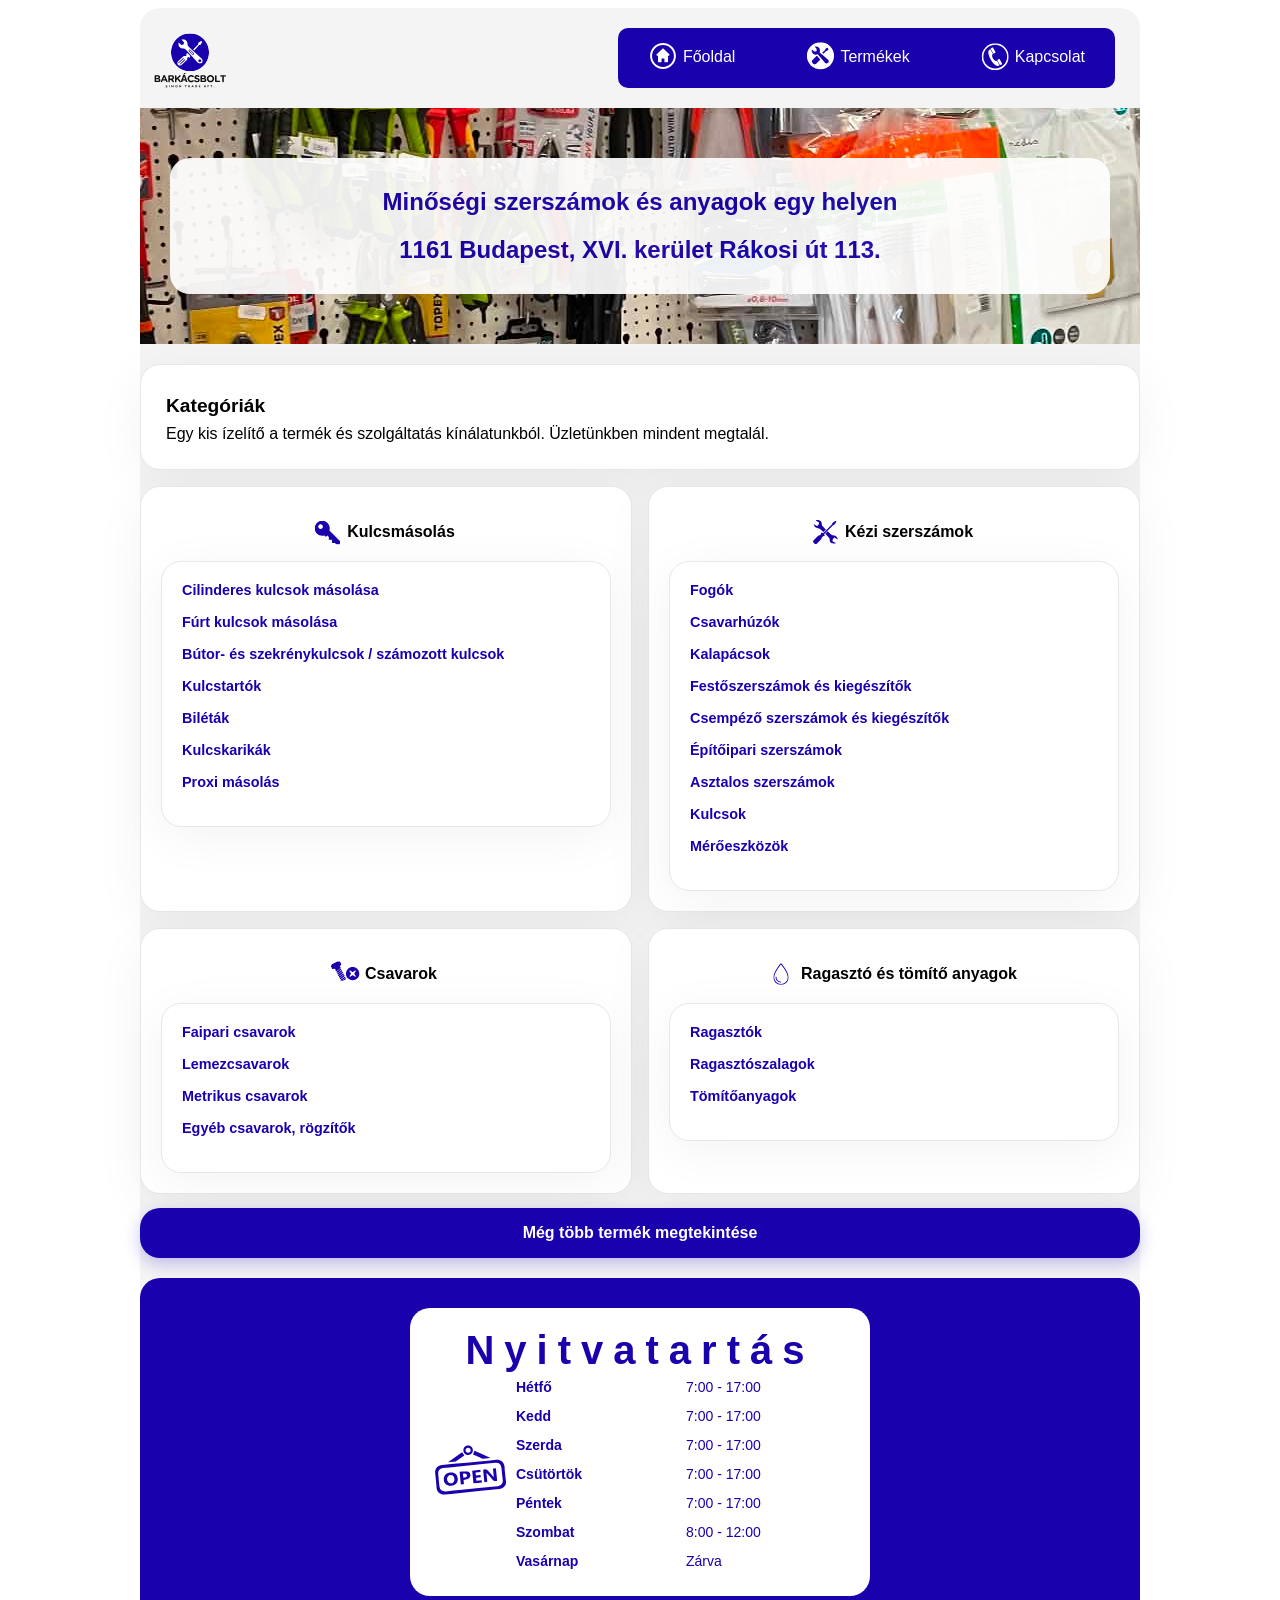
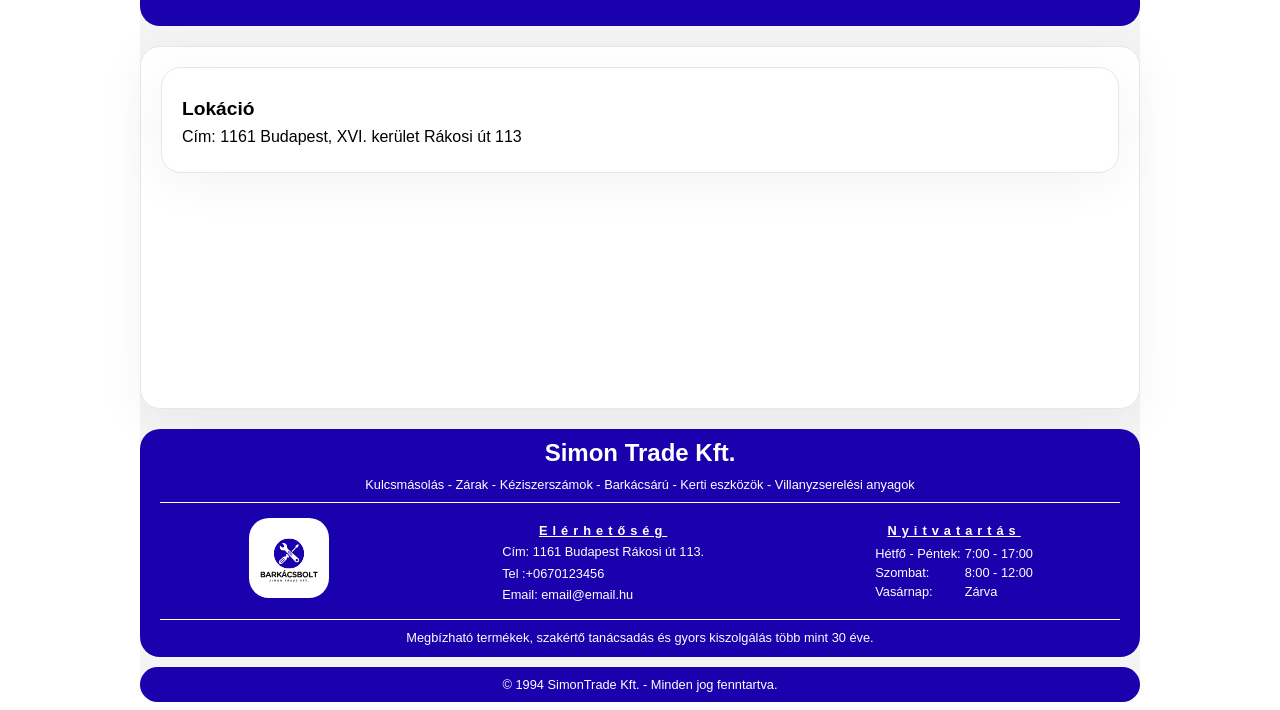
<file: index.html>
<!doctype html>
<html lang="en">

<head>
    <meta charset="UTF-8" />
    <meta name="viewport" content="width=device-width, initial-scale=1.0" />
    <link rel="stylesheet" href="style.css" />
<title>Barkácsbolt Budapest XVI. kerület | Szerszámok, csavarok, festékek – Barkácsbolt</title>
<link rel="icon" type="image/png" href="favicon/favicon-96x96.png" sizes="96x96" />
<link rel="icon" type="image/svg+xml" href="favicon/favicon.svg" />
<link rel="shortcut icon" href="favicon/favicon.ico" />
<link rel="apple-touch-icon" sizes="180x180" href="favicon/apple-touch-icon.png" />
<meta name="apple-mobile-web-app-title" content="MyWebSite" />
<link rel="manifest" href="favicon/site.webmanifest" />
<meta name="description" content="Barkácsbolt Budapest XVI. kerületben, a Rákosi út 113. alatt. Szerszámok, csavarok, kötőelemek, festékek, villamossági és barkács kellékek otthoni javításhoz és felújításhoz.">
<meta name="robots" content="index, follow">
<link rel="canonical" href="https://sajatdomain.hu/">
<meta property="og:title" content="Barkácsbolt Budapest XVI. kerület">
<meta property="og:description" content="Szerszámok, csavarok, festékek és barkács kellékek a Rákosi út 113. alatt.">
<meta property="og:type" content="website">
<meta property="og:url" content="https://sajatdomain.hu/">
<meta property="og:image" content="https://sajatdomain.hu/kepek/barkacsbolt.jpg">
<meta name="twitter:card" content="summary_large_image">

</head>

<body>
    <div class="mainPage">
        <header>
            <img src="img/Logo.svg" alt="logo" class="logo" />
            <button class="hamburgerMenu">
                <span class="hamburgerTop"></span>
                <span class="hamburgerMiddle"></span>
                <span class="hamburgerBottom"></span>
            </button>
            <nav>
                <ul>
                    <li><a href="index.html"><img src="img/logoHome.svg" alt="logo" class="logoNav" />Főoldal</a></li>
                    <li><a href="products.html"><img src="img/logoProducts.svg" alt="logo" class="logoNav" />Termékek</a></li>
                    <li><a href="contact.html"><img src="img/logoContact.svg" alt="logo" class="logoNav" />Kapcsolat</a>
                    </li>
                </ul>
            </nav>
        </header>
        <main>
            <div class="landingWelcomePic">
                <div class="landingWelcomePicBg">
                    <section>Minőségi szerszámok és anyagok egy helyen</section>
                    <section>1161 Budapest, XVI. kerület Rákosi út 113.</section>
                    <img src="img/Logo.svg" alt="logo" class="logo" height="100px" width="100px" />
                </div>
            </div>

            <div class="landingCategories">
                <section class="categoryText">
                    <h2>Kategóriák</h2>
                    <h3>Egy kis ízelítő a termék és szolgáltatás kínálatunkból. Üzletünkben mindent megtalál.</h3>
                </section>

                <section class="catalogCategory">
                    <h3 class="catalogCategoryTitle"><img src="img/logoKeyBlue.svg" alt="logo" class="logoCategory" />Kulcsmásolás</h3>
                    <div class="catalogGroup">
                    <h4 class="catalogGroupTitle">Cilinderes kulcsok másolása</h4>
                    <h4 class="catalogGroupTitle">Fúrt kulcsok másolása</h4>
                    <h4 class="catalogGroupTitle">Bútor- és szekrénykulcsok / számozott kulcsok</h4>
                    <h4 class="catalogGroupTitle">Kulcstartók</h4>
                    <h4 class="catalogGroupTitle">Biléták</h4>
                    <h4 class="catalogGroupTitle">Kulcskarikák</h4>
                    <h4 class="catalogGroupTitle">Proxi másolás</h4>
                    </div>
                </section>
                <section class="catalogCategory">
                     <h3 class="catalogCategoryTitle"><img src="img/logoTool.svg" alt="logo" class="logoCategory"/>Kézi szerszámok</h3>
                    <div class="catalogGroup">
                        <h4 class="catalogGroupTitle">Fogók</h4>
                        <h4 class="catalogGroupTitle">Csavarhúzók</h4>
                        <h4 class="catalogGroupTitle">Kalapácsok</h4>
                        <h4 class="catalogGroupTitle">Festőszerszámok és kiegészítők</h4>
                        <h4 class="catalogGroupTitle">Csempéző szerszámok és kiegészítők</h4>
                        <h4 class="catalogGroupTitle">Építőipari szerszámok</h4>
                        <h4 class="catalogGroupTitle">Asztalos szerszámok</h4>
                        <h4 class="catalogGroupTitle">Kulcsok</h4>
                        <h4 class="catalogGroupTitle">Mérőeszközök</h4>
                    </div>
                </section>
                <section class="catalogCategory">
                    <h3 class="catalogCategoryTitle"><img src="img/logoBolt.svg" alt="logo" class="logoCategory"/>Csavarok</h3>
                    <div class="catalogGroup">
                        <h4 class="catalogGroupTitle">Faipari csavarok</h4>
                        <h4 class="catalogGroupTitle">Lemezcsavarok</h4>
                        <h4 class="catalogGroupTitle">Metrikus csavarok</h4>
                        <h4 class="catalogGroupTitle">Egyéb csavarok, rögzítők</h4>
                    </div>
                </section>
                 <section class="catalogCategory">
                    <h3 class="catalogCategoryTitle"><img src="img/logoGlue.svg" alt="logo" class="logoCategory"/>Ragasztó és tömítő anyagok</h3>
                    <div class="catalogGroup">
                        <h4 class="catalogGroupTitle">Ragasztók</h4>
                        <h4 class="catalogGroupTitle">Ragasztószalagok</h4>
                        <h4 class="catalogGroupTitle">Tömítőanyagok</h4>
                    </div>
                </section>
                                
            
            </div>

            <a href="products.html"><button class="formButton "type="button">Még több termék megtekintése</button></a>


            <div class="landingOpeningHours">
                <div class="landingOpeningInside">
                    <h2>Nyitvatartás</h2>
                    <section>
                        <img src="img/openLogo.svg" alt="logo" class="logoOpen" />
                        <table>
                            <tr>
                                <td>Hétfő</td>
                                <td>7:00 - 17:00</td>
                            </tr>
                            <tr>
                                <td>Kedd</td>
                                <td>7:00 - 17:00</td>
                            </tr>
                            <tr>
                                <td>Szerda</td>
                                <td>7:00 - 17:00</td>
                            </tr>
                            <tr>
                                <td>Csütörtök</td>
                                <td>7:00 - 17:00</td>
                            </tr>
                            <tr>
                                <td>Péntek</td>
                                <td>7:00 - 17:00</td>
                            </tr>
                            <tr>
                                <td>Szombat</td>
                                <td>8:00 - 12:00</td>
                            </tr>
                            <tr>
                                <td>Vasárnap</td>
                                <td>Zárva</td>
                            </tr>
                        </table>
                    </section>
                </div>
            </div>
            <div class="landingLocation">
                <section class="locationText">
                    <h2>Lokáció</h2>
                    <h3>Cím: 1161 Budapest, XVI. kerület Rákosi út 113</h3>
                </section>
                <div class="locationMap">
                    <iframe
                        src="https://www.google.com/maps/embed/v1/place?key=AIzaSyBVizdQeh3udy11xDc5Ao2YStR2gLc-rfc&amp;q=budapest%20r%C3%A1kosi%20%C3%BAt%20113&amp;maptype=roadmap&amp;zoom=14"
                        width="100%" height="200" style="border: 0" allowfullscreen="" loading="lazy"
                        referrerpolicy="no-referrer-when-downgrade">
                    </iframe>
                </div>
            </div>
            <div class="landingReviews"></div>
        </main>
        <aside class="side"></aside>
        <sidebar class="side"></sidebar>

        <footer>
            <section class="footerBody">
                <section class="footerMain">
                    <section class="footerBrandName">Simon Trade Kft.</section>
                    <p>Kulcsmásolás - Zárak - Kéziszerszámok - Barkácsárú - Kerti eszközök - Villanyzserelési anyagok
                    </p>
                    <section class="footerDetails">
                        <section class="footerLogo"><img src="img/Logo.svg" alt="logo" class="logo" height="100px"
                                width="100px" /></section>
                        <section class="footerAvailable">
                            <div>Elérhetőség</div>
                            <p>Cím: 1161 Budapest Rákosi út 113.</p>
                            <p>Tel :+0670123456</p>
                            <p>Email: email@email.hu</p>

                        </section>
                        <section class="footerOpeningHours">
                            <div>Nyitvatartás</div>
                            <section>
                                <table>
                                    <tr>
                                        <td>Hétfő - Péntek:</td>
                                        <td>7:00 - 17:00</td>
                                    </tr>
                                    <tr>
                                        <td>Szombat:</td>
                                        <td>8:00 - 12:00</td>
                                    </tr>
                                    <tr>
                                        <td>Vasárnap:</td>
                                        <td>Zárva</td>
                                    </tr>
                                </table>
                            </section>
                        </section>

                    </section>
                    <p>Megbízható termékek, szakértő tanácsadás és gyors kiszolgálás több mint 30 éve.</p>
                </section>
            </section>
            <section class="footerCopyright">
                © 1994 SimonTrade Kft. - Minden jog fenntartva.
            </section>
        </footer>
    </div>

    <script src="hamburgerMenu.js"></script>
</body>

</html>
</file>
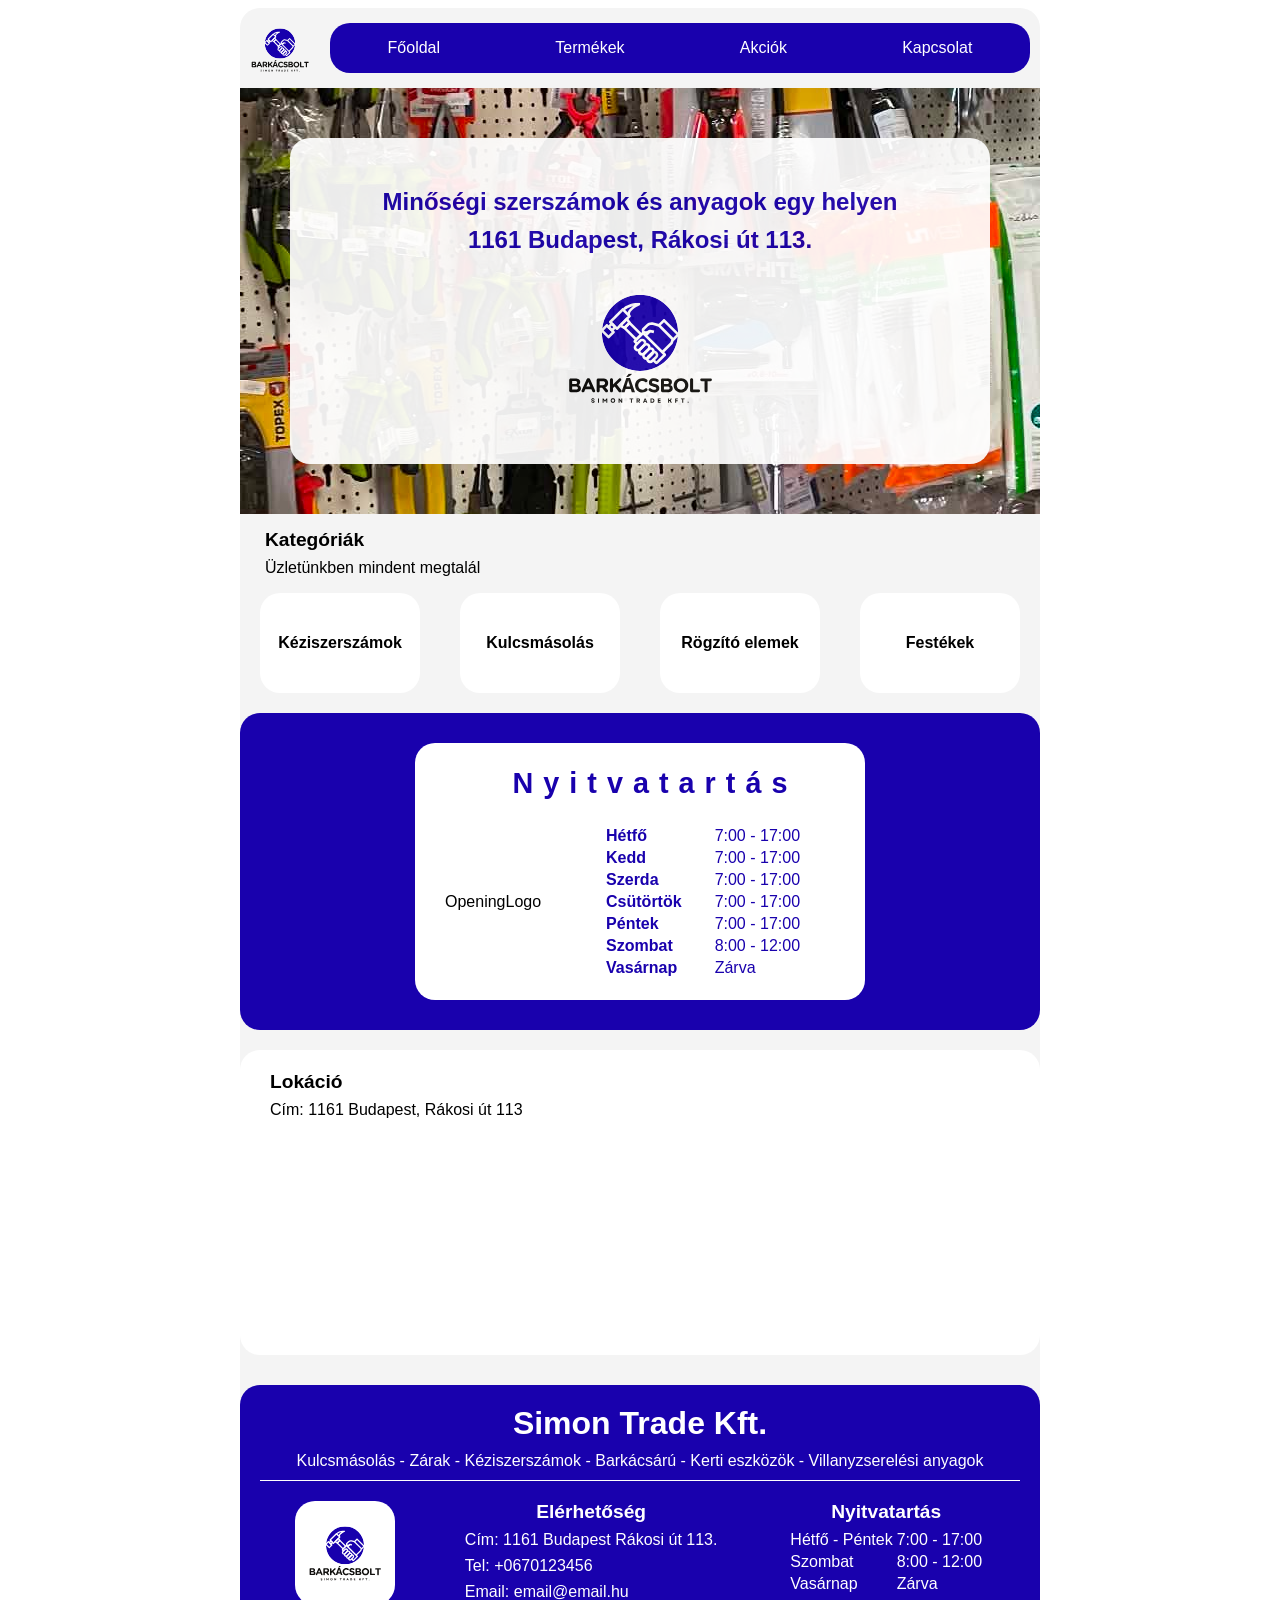
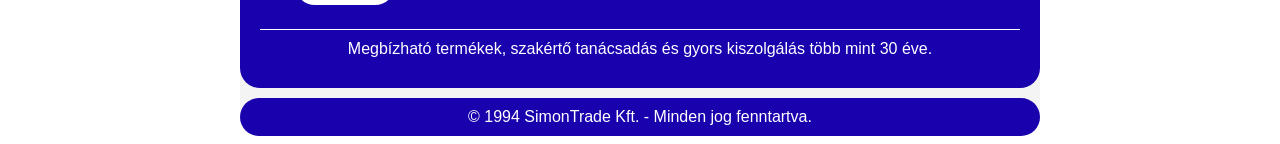
<file: SimonTrade/index.html>
<!doctype html>
<html lang="en">

<head>
    <meta charset="UTF-8" />
    <meta name="viewport" content="width=device-width, initial-scale=1.0" />
    <link rel="stylesheet" href="style.css" />
    <title>Document</title>
</head>

<body>
    <div class="mainPage">
        <header>
            <img src="img/Logo.svg" alt="logo" class="logo" height="100px" width="100px" />
            <nav>
                <ul>
                    <li><a href="#">Főoldal</a></li>
                    <li><a href="#">Termékek</a></li>
                    <li><a href="#">Akciók</a></li>
                    <li><a href="#">Kapcsolat</a></li>
                </ul>
            </nav>
        </header>

        <main>
            <div class="landingWelcomePic">
                <div class="landingWelcomePicBg">
                    <section>Minőségi szerszámok és anyagok egy helyen</section>
                    <section>1161 Budapest, Rákosi út 113.</section>
                    <img src="img/Logo.svg" alt="logo" class="logo" height="100px" width="100px" />
                </div>
            </div>

            <div class="landingCategories">
                <section class="categoryText">
                    <h2>Kategóriák</h2>
                    <h3>Üzletünkben mindent megtalál</h3>
                </section>
                <section class="cards">
                    <div class="toolCategories">Kéziszerszámok</div>
                    <div class="toolCategories">Kulcsmásolás</div>
                    <div class="toolCategories">Rögzító elemek</div>
                    <div class="toolCategories">Festékek</div>
                </section>
            </div>
            <div class="landingOpeningHours">
                <div class="landingOpeningInside">
                    <h2>Nyitvatartás</h2>
                    <section>
                        <div>OpeningLogo</div>
                        <table>
                            <tr>
                                <td>Hétfő</td>
                                <td>7:00 - 17:00</td>
                            </tr>
                            <tr>
                                <td>Kedd</td>
                                <td>7:00 - 17:00</td>
                            </tr>
                            <tr>
                                <td>Szerda</td>
                                <td>7:00 - 17:00</td>
                            </tr>
                            <tr>
                                <td>Csütörtök</td>
                                <td>7:00 - 17:00</td>
                            </tr>
                            <tr>
                                <td>Péntek</td>
                                <td>7:00 - 17:00</td>
                            </tr>
                            <tr>
                                <td>Szombat</td>
                                <td>8:00 - 12:00</td>
                            </tr>
                            <tr>
                                <td>Vasárnap</td>
                                <td>Zárva</td>
                            </tr>
                        </table>
                    </section>
                </div>
            </div>
            <div class="landingLocation">
                <section class="categoryText">
                    <h2>Lokáció</h2>
                    <h3>Cím: 1161 Budapest, Rákosi út 113</h3>
                </section>
                <div class="locationMap">
                    <iframe
                        src="https://www.google.com/maps/embed/v1/place?key=AIzaSyBVizdQeh3udy11xDc5Ao2YStR2gLc-rfc&amp;q=budapest%20r%C3%A1kosi%20%C3%BAt%20113&amp;maptype=roadmap&amp;zoom=14"
                        width="100%" height="200" style="border: 0" allowfullscreen="" loading="lazy"
                        referrerpolicy="no-referrer-when-downgrade">
                    </iframe>
                </div>
            </div>
            <div class="landingReviews"></div>
        </main>
        <aside class="side"></aside>
        <sidebar class="side"></sidebar>

        <footer>
            <section class="footerBody">
                <section class="footerMain">
                    <section class="footerBrandName">Simon Trade Kft.</section>
                    <p>Kulcsmásolás - Zárak - Kéziszerszámok - Barkácsárú - Kerti eszközök - Villanyzserelési anyagok</p>
                    <section class="footerDetails">
                        <section class="footerLogo"><img src="img/Logo.svg" alt="logo" class="logo" height="100px"
                                width="100px" /></section>
                        <section class="footerAvailable">
                            <div>Elérhetőség</div>
                            <p>Cím: 1161 Budapest Rákosi út 113.</p>
                            <p>Tel: +0670123456</p>
                            <p>Email: email@email.hu</p>

                        </section>
                        <section class="footerOpeningHours">
                            <div>Nyitvatartás</div>
                            <section>
                                <table>
                                    <tr>
                                        <td>Hétfő - Péntek</td>
                                        <td>7:00 - 17:00</td>
                                    </tr>
                                    <tr>
                                        <td>Szombat</td>
                                        <td>8:00 - 12:00</td>
                                    </tr>
                                    <tr>
                                        <td>Vasárnap</td>
                                        <td>Zárva</td>
                                    </tr>
                                </table>
                            </section>
                        </section>

                    </section>
                    <p>Megbízható termékek, szakértő tanácsadás és gyors kiszolgálás több mint 30 éve.</p>
                </section>
            </section>
            <section class="footerCopyright">
                © 1994 SimonTrade Kft. - Minden jog fenntartva.
            </section>
        </footer>
    </div>
</body>

</html>
</file>
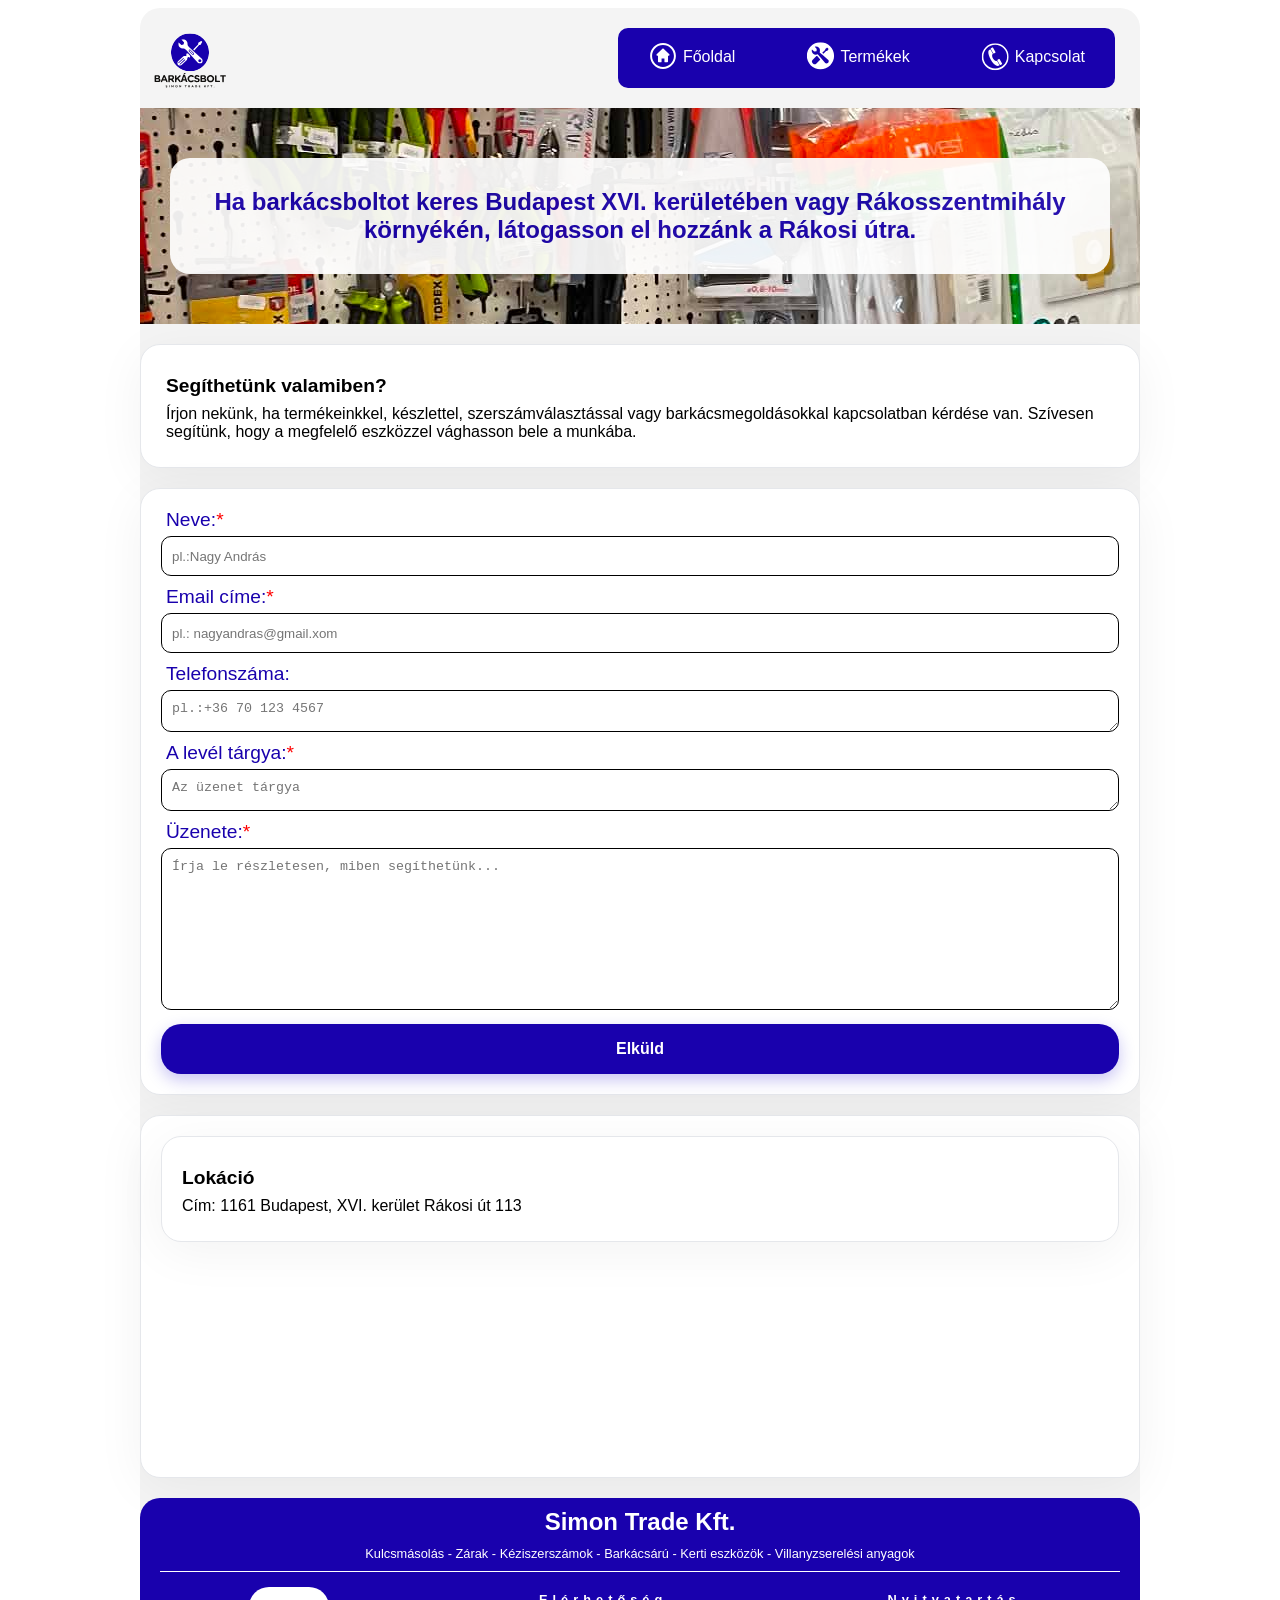
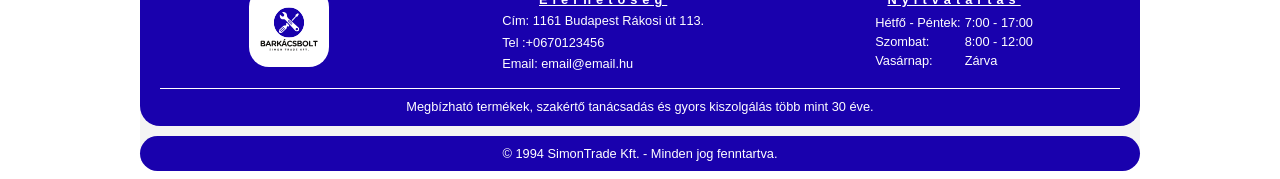
<file: contact.html>
<!doctype html>
<html lang="en">

<head>
    <meta charset="UTF-8" />
    <meta name="viewport" content="width=device-width, initial-scale=1.0" />
    <link rel="stylesheet" href="style.css" />

    <title>Barkácsbolt Budapest XVI. kerület | Szerszámok, csavarok, festékek – Barkácsbolt</title>
    <link rel="icon" type="image/png" href="favicon/favicon-96x96.png" sizes="96x96" />
    <link rel="icon" type="image/svg+xml" href="favicon/favicon.svg" />
    <link rel="shortcut icon" href="favicon/favicon.ico" />
    <link rel="apple-touch-icon" sizes="180x180" href="favicon/apple-touch-icon.png" />
    <meta name="apple-mobile-web-app-title" content="MyWebSite" />
    <link rel="manifest" href="favicon/site.webmanifest" />
    <meta name="description"
        content="Barkácsbolt Budapest XVI. kerületben, a Rákosi út 113. alatt. Szerszámok, csavarok, kötőelemek, festékek, villamossági és barkács kellékek otthoni javításhoz és felújításhoz.">
    <meta name="robots" content="index, follow">
    <link rel="canonical" href="https://sajatdomain.hu/">
    <meta property="og:title" content="Barkácsbolt Budapest XVI. kerület">
    <meta property="og:description"
        content="Szerszámok, csavarok, festékek és barkács kellékek a Rákosi út 113. alatt.">
    <meta property="og:type" content="website">
    <meta property="og:url" content="https://sajatdomain.hu/">
    <meta property="og:image" content="https://sajatdomain.hu/kepek/barkacsbolt.jpg">
    <meta name="twitter:card" content="summary_large_image">

</head>

<body>
    <div class="mainPage">
        <header>
            <img src="img/Logo.svg" alt="logo" class="logo" />
            <button class="hamburgerMenu">
                <span class="hamburgerTop"></span>
                <span class="hamburgerMiddle"></span>
                <span class="hamburgerBottom"></span>
            </button>
            <nav>
                <ul>
                    <li><a href="index.html"><img src="img/logoHome.svg" alt="logo" class="logoNav" />Főoldal</a></li>
                    <li><a href="products.html"><img src="img/logoProducts.svg" alt="logo"
                                class="logoNav" />Termékek</a></li>
                    <li><a href="contact.html"><img src="img/logoContact.svg" alt="logo" class="logoNav" />Kapcsolat</a>
                    </li>
                </ul>
            </nav>
        </header>


        <main>
            <div class="landingWelcomePic">
                <div class="landingWelcomePicBg">
                    <section>  Ha barkácsboltot keres Budapest XVI. kerületében vagy Rákosszentmihály környékén,
  látogasson el hozzánk a Rákosi útra.</section>
                    <img src="img/Logo.svg" alt="logo" class="logo" height="100px" width="100px" />
                </div>
            </div>
            <section class="categoryText">

                <h2>Segíthetünk valamiben?</h2>
                <h3>Írjon nekünk, ha termékeinkkel, készlettel, szerszámválasztással vagy barkácsmegoldásokkal
                    kapcsolatban kérdése van. Szívesen segítünk, hogy a megfelelő eszközzel vághasson bele a munkába.
                </h3>
            </section>

            <form class="formHead" action="https://formspree.io/f/xlgvkkoe" method="POST">
                <label class="formLabel required" required id="name">
                    Neve:</label>
                <input class="formField" type="name" name="name" placeholder="pl.:Nagy András" required>

                <label class="formLabel required" id="email">
                    Email címe:</label>
                <input class="formField" type="email" name="email" placeholder="pl.: nagyandras@gmail.xom" required>

                <label class="formLabel" id="phone">
                    Telefonszáma: </label>
                <textarea class="formField" name="phone" placeholder="pl.:+36 70 123 4567"></textarea>

                <label class="formLabel required" id="subject">
                    A levél tárgya:</label>
                <textarea class="formField" name="subject" placeholder="Az üzenet tárgya" required></textarea>

                <label class="formLabel required" id="message">
                    Üzenete:</label>
                <textarea class="formField" name="message" placeholder="Írja le részletesen, miben segíthetünk..."
                    rows="10" required></textarea>

                <button class="formButton " type="submit">Elküld</button>
            </form>
            <div class="landingLocation">
                <section class="locationText">
                    <h2>Lokáció</h2>
                    <h3>Cím: 1161 Budapest, XVI. kerület Rákosi út 113</h3>
                </section>
                <div class="locationMap">
                    <iframe
                        src="https://www.google.com/maps/embed/v1/place?key=AIzaSyBVizdQeh3udy11xDc5Ao2YStR2gLc-rfc&amp;q=budapest%20r%C3%A1kosi%20%C3%BAt%20113&amp;maptype=roadmap&amp;zoom=14"
                        width="100%" height="200" style="border: 0" allowfullscreen="" loading="lazy"
                        referrerpolicy="no-referrer-when-downgrade">
                    </iframe>
                </div>
            </div>
            <div class="landingReviews"></div>
        </main>
        <aside class="side"></aside>
        <sidebar class="side"></sidebar>

        <footer>
            <section class="footerBody">
                <section class="footerMain">
                    <section class="footerBrandName">Simon Trade Kft.</section>
                    <p>Kulcsmásolás - Zárak - Kéziszerszámok - Barkácsárú - Kerti eszközök - Villanyzserelési anyagok
                    </p>
                    <section class="footerDetails">
                        <section class="footerLogo"><img src="img/Logo.svg" alt="logo" class="logo" height="100px"
                                width="100px" /></section>
                        <section class="footerAvailable">
                            <div>Elérhetőség</div>
                            <p>Cím: 1161 Budapest Rákosi út 113.</p>
                            <p>Tel :+0670123456</p>
                            <p>Email: email@email.hu</p>

                        </section>
                        <section class="footerOpeningHours">
                            <div>Nyitvatartás</div>
                            <section>
                                <table>
                                    <tr>
                                        <td>Hétfő - Péntek:</td>
                                        <td>7:00 - 17:00</td>
                                    </tr>
                                    <tr>
                                        <td>Szombat:</td>
                                        <td>8:00 - 12:00</td>
                                    </tr>
                                    <tr>
                                        <td>Vasárnap:</td>
                                        <td>Zárva</td>
                                    </tr>
                                </table>
                            </section>
                        </section>

                    </section>
                    <p>Megbízható termékek, szakértő tanácsadás és gyors kiszolgálás több mint 30 éve.</p>
                </section>
            </section>
            <section class="footerCopyright">
                © 1994 SimonTrade Kft. - Minden jog fenntartva.
            </section>
        </footer>
    </div>

    <script src="hamburgerMenu.js"></script>
</body>

</html>
</file>
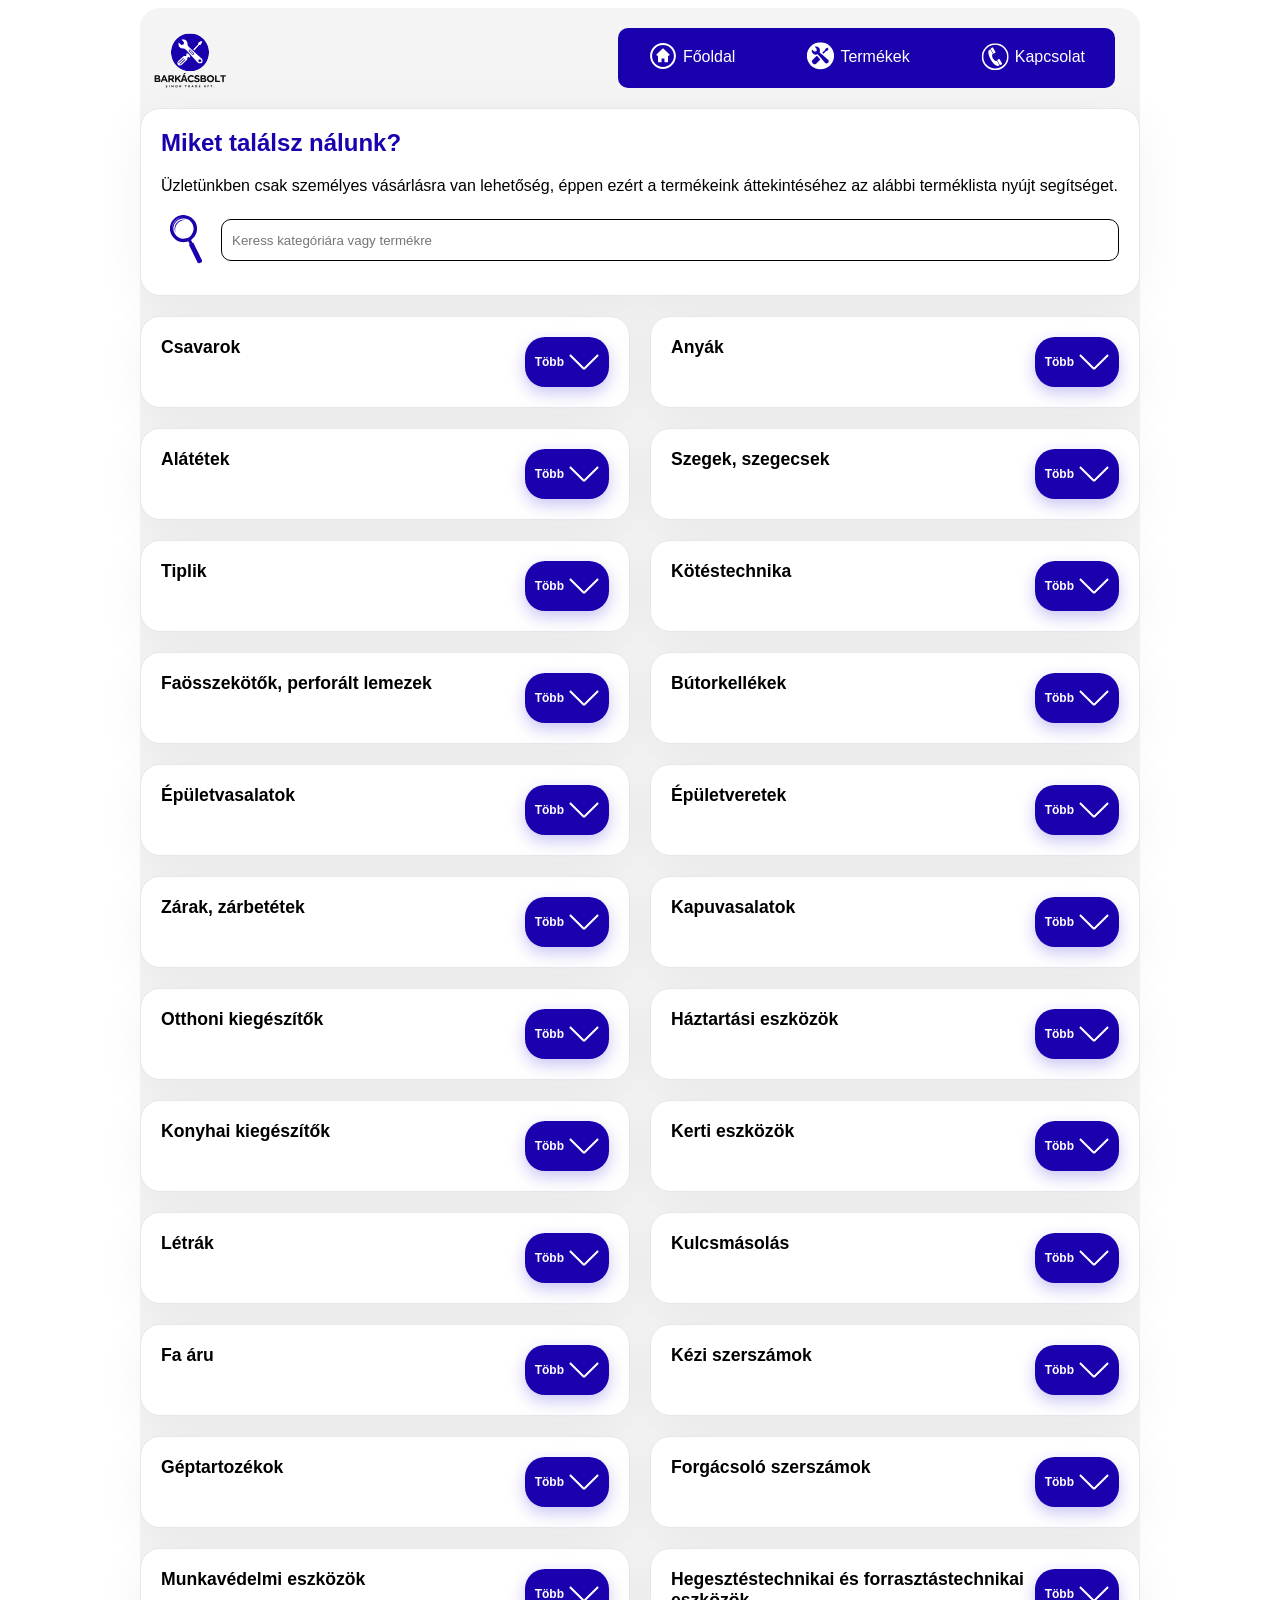
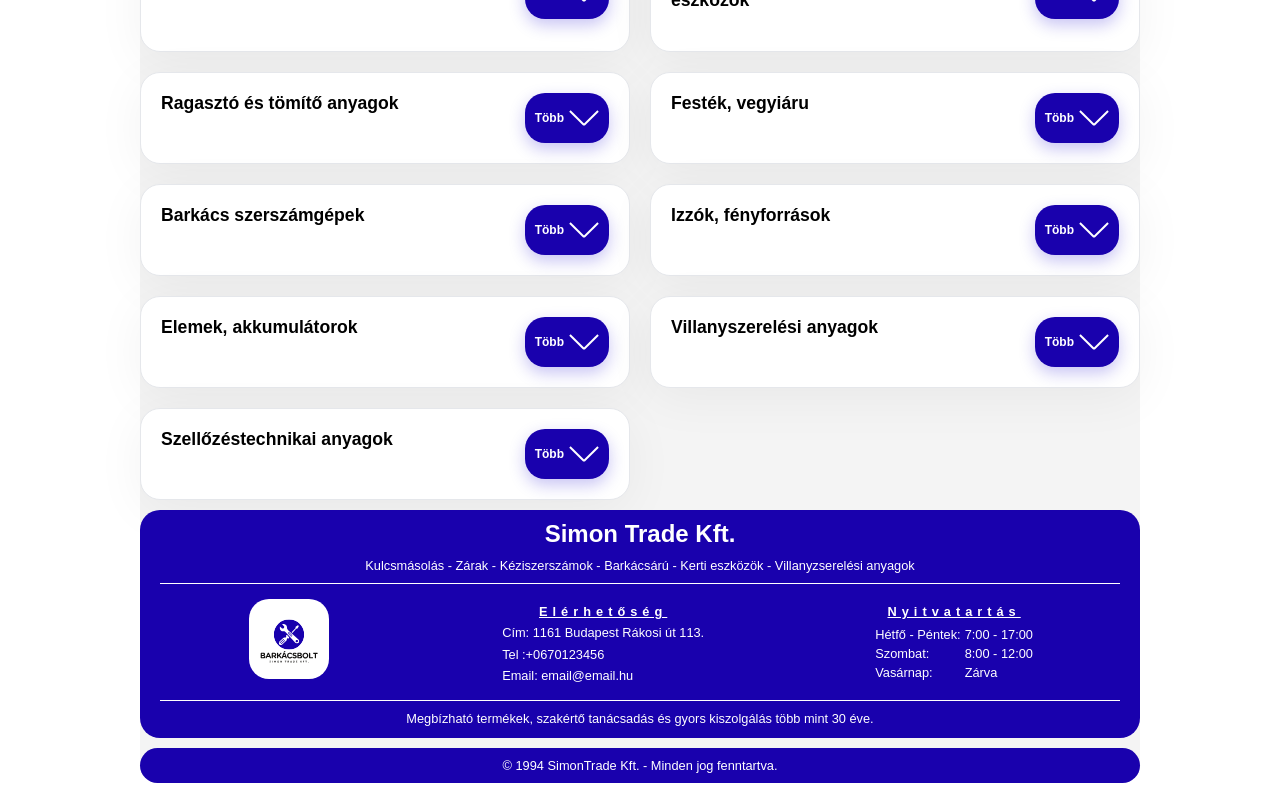
<file: products.html>
<!doctype html>
<html lang="en">

<head>
    <meta charset="UTF-8" />
    <meta name="viewport" content="width=device-width, initial-scale=1.0" />
    <link rel="stylesheet" href="style.css" />
<title>Barkácsbolt Budapest XVI. kerület | Szerszámok, csavarok, festékek – Barkácsbolt</title>
<link rel="icon" type="image/png" href="favicon/favicon-96x96.png" sizes="96x96" />
<link rel="icon" type="image/svg+xml" href="favicon/favicon.svg" />
<link rel="shortcut icon" href="favicon/favicon.ico" />
<link rel="apple-touch-icon" sizes="180x180" href="favicon/apple-touch-icon.png" />
<meta name="apple-mobile-web-app-title" content="MyWebSite" />
<link rel="manifest" href="favicon/site.webmanifest" />
<meta name="description" content="Barkácsbolt Budapest XVI. kerületben, a Rákosi út 113. alatt. Szerszámok, csavarok, kötőelemek, festékek, villamossági és barkács kellékek otthoni javításhoz és felújításhoz.">
<meta name="robots" content="index, follow">
<link rel="canonical" href="https://sajatdomain.hu/">
<meta property="og:title" content="Barkácsbolt Budapest XVI. kerület">
<meta property="og:description" content="Szerszámok, csavarok, festékek és barkács kellékek a Rákosi út 113. alatt.">
<meta property="og:type" content="website">
<meta property="og:url" content="https://sajatdomain.hu/">
<meta property="og:image" content="https://sajatdomain.hu/kepek/barkacsbolt.jpg">
<meta name="twitter:card" content="summary_large_image">

</head>

<body>
    <div class="mainPage">
        <header>
            <img src="img/Logo.svg" alt="logo" class="logo" />
            <button class="hamburgerMenu">
                <span class="hamburgerTop"></span>
                <span class="hamburgerMiddle"></span>
                <span class="hamburgerBottom"></span>
            </button>
            <nav>
                <ul>
                    <li><a href="index.html"><img src="img/logoHome.svg" alt="logo" class="logoNav" />Főoldal</a></li>
                    <li><a href="products.html"><img src="img/logoProducts.svg" alt="logo"
                                class="logoNav" />Termékek</a></li>
                    <li><a href="contact.html"><img src="img/logoContact.svg" alt="logo" class="logoNav" />Kapcsolat</a></li>
                </ul>
            </nav>
        </header>

        <main>
            <div class="productSearch">
                <h4 class="productTextHead">Miket találsz nálunk?</h4>
                <section class="productTextDetails">Üzletünkben csak személyes vásárlásra van lehetőség, éppen ezért a
                    termékeink áttekintéséhez az alábbi terméklista nyújt segítséget.</section>
                <section class="inputField">
                    <img src="img/logoSearch.svg" alt="logo" class="logoSearch" /><input type="text" placeholder="Keress kategóriára vagy termékre">
                </section>

            </div>
            <div class="catalog" id="productCatalog">

                <section class="catalogCategory">
                    <h3 class="catalogCategoryTitle">Csavarok</h3>

                    <div class="catalogGroup">
                        <h4 class="catalogGroupTitle">Faipari csavarok</h4>
                        <ul class="catalogList">
                            <li class="catalogItem">Pozdorja csavarok / faforgácslap csavarok</li>
                            <li class="catalogItem">Gipszkarton csavarok fához</li>
                            <li class="catalogItem">Gipszkarton csavarok fémhez</li>
                            <li class="catalogItem">Önfúró gipszkarton csavarok</li>
                            <li class="catalogItem">Faszerkezetépítő csavarok</li>
                            <li class="catalogItem">Állványcsavarok</li>
                            <li class="catalogItem">Állítócsavarok</li>
                            <li class="catalogItem">Konfirmátor csavarok</li>
                            <li class="catalogItem">Mosdócsavarok / fa-fém menetű csavarok</li>
                            <li class="catalogItem">Állványrögzítő szemes csavarok</li>
                            <li class="catalogItem">Szelemen csavarok</li>
                            <li class="catalogItem">Hintahorgok</li>
                            <li class="catalogItem">Lámpahorgok</li>
                            <li class="catalogItem">Kis szemescsavarok</li>
                            <li class="catalogItem">Falhorgok</li>
                        </ul>
                    </div>

                    <div class="catalogGroup">
                        <h4 class="catalogGroupTitle">Lemezcsavarok</h4>
                        <ul class="catalogList">
                            <li class="catalogItem">Hatlapfejű önfúró lemezcsavarok</li>
                            <li class="catalogItem">Süllyesztett fejű önfúró lemezcsavarok</li>
                            <li class="catalogItem">Opel csavarok</li>
                            <li class="catalogItem">Süllyesztett fejű lemezcsavarok</li>
                            <li class="catalogItem">D fejű lemezcsavarok</li>
                        </ul>
                    </div>

                    <div class="catalogGroup">
                        <h4 class="catalogGroupTitle">Metrikus csavarok</h4>
                        <ul class="catalogList">
                            <li class="catalogItem">Hatlapfejű csavarok</li>
                            <li class="catalogItem">Kapupánt csavarok</li>
                            <li class="catalogItem">Kis metrikus csavarok</li>
                            <li class="catalogItem">D fejű metrikus csavarok</li>
                            <li class="catalogItem">Süllyesztett fejű metrikus csavarok</li>
                            <li class="catalogItem">Bútorfogantyú csavarok</li>
                            <li class="catalogItem">BKNY csavarok</li>
                        </ul>
                    </div>

                    <div class="catalogGroup">
                        <h4 class="catalogGroupTitle">Egyéb csavarok, rögzítők</h4>
                        <ul class="catalogList">
                            <li class="catalogItem">Tokrögzítő csavarok</li>
                            <li class="catalogItem">Betoncsavarok</li>
                            <li class="catalogItem">Alapcsavarok</li>
                            <li class="catalogItem">Födémékek</li>
                            <li class="catalogItem">Fémdübelek</li>
                            <li class="catalogItem">Menetes szálak</li>
                        </ul>
                    </div>
                </section>


                <section class="catalogCategory">
                    <h3 class="catalogCategoryTitle">Anyák</h3>

                    <div class="catalogGroup">
                        <h4 class="catalogGroupTitle">Anyák</h4>
                        <ul class="catalogList">
                            <li class="catalogItem">Peremes anyák</li>
                            <li class="catalogItem">Körmös anyák</li>
                            <li class="catalogItem">Zárt anyák</li>
                            <li class="catalogItem">Önzáró anyák</li>
                            <li class="catalogItem">Toldó anyák</li>
                            <li class="catalogItem">Szárnyas anyák</li>
                            <li class="catalogItem">Gyűrűs anyák</li>
                        </ul>
                    </div>
                </section>

                <section class="catalogCategory">
                    <h3 class="catalogCategoryTitle">Alátétek</h3>

                    <div class="catalogGroup">
                        <h4 class="catalogGroupTitle">Alátétek</h4>
                        <ul class="catalogList">
                            <li class="catalogItem">Lapos alátétek</li>
                            <li class="catalogItem">Rugós alátétek</li>
                            <li class="catalogItem">Fakötésű alátét</li>
                            <li class="catalogItem">Körmös alátétek</li>
                            <li class="catalogItem">EPDM alátétek</li>
                            <li class="catalogItem">Kúpos alátétek</li>
                        </ul>
                    </div>
                </section>


                <section class="catalogCategory">
                    <h3 class="catalogCategoryTitle">Szegek, szegecsek</h3>

                    <div class="catalogGroup">
                        <h4 class="catalogGroupTitle">Szegek, szegecsek</h4>
                        <ul class="catalogList">
                            <li class="catalogItem">Huzalszegek</li>
                            <li class="catalogItem">Palaszegek</li>
                            <li class="catalogItem">Zsindelyszegek</li>
                            <li class="catalogItem">Bognárszegek</li>
                            <li class="catalogItem">Kartácsszegek</li>
                            <li class="catalogItem">Popszegecsek</li>
                            <li class="catalogItem">Sasszegek</li>
                            <li class="catalogItem">Csavart szegek</li>
                            <li class="catalogItem">Kárpitos szegek</li>
                            <li class="catalogItem">Kátránypapír szeg</li>
                            <li class="catalogItem">Rajzszeg</li>
                        </ul>
                    </div>
                </section>

                <section class="catalogCategory">
                    <h3 class="catalogCategoryTitle">Tiplik</h3>

                    <div class="catalogGroup">
                        <h4 class="catalogGroupTitle">Tiplik</h4>
                        <ul class="catalogList">
                            <li class="catalogItem">Univerzális tiplik</li>
                            <li class="catalogItem">Gipszkarton tiplik</li>
                            <li class="catalogItem">Szárnyas tiplik</li>
                            <li class="catalogItem">Beüthető fém gipszkarton tiplik</li>
                            <li class="catalogItem">Csavarmenetű gipszkarton tiplik</li>
                            <li class="catalogItem">Molly dübelek</li>
                            <li class="catalogItem">Ytong tiplik</li>
                            <li class="catalogItem">Hungarocell tiplik</li>
                            <li class="catalogItem">Beütős tiplik</li>
                            <li class="catalogItem">Szigetelés rögzítők</li>
                        </ul>
                    </div>
                </section>


                <section class="catalogCategory">
                    <h3 class="catalogCategoryTitle">Kötéstechnika</h3>

                    <div class="catalogGroup">
                        <h4 class="catalogGroupTitle">Kötelek és kiegészítők</h4>
                        <ul class="catalogList">
                            <li class="catalogItem">Kötelek</li>
                            <li class="catalogItem">Zsinegek / madzagok</li>
                            <li class="catalogItem">Hevederek</li>
                            <li class="catalogItem">Gumipókok</li>
                            <li class="catalogItem">Huzalfeszítők</li>
                            <li class="catalogItem">Láncok</li>
                            <li class="catalogItem">Lánctoldók</li>
                            <li class="catalogItem">Drótkötelek / sodronykötelek</li>
                            <li class="catalogItem">Karabínerek</li>
                            <li class="catalogItem">Kötélszívek</li>
                            <li class="catalogItem">Kötélszorítók</li>
                            <li class="catalogItem">Seklik</li>
                            <li class="catalogItem">S kampók</li>
                            <li class="catalogItem">Kötélcsigák</li>
                            <li class="catalogItem">Hilti szalagok</li>
                            <li class="catalogItem">Ácskapocs</li>
                            <li class="catalogItem">Csőbilincsek</li>
                            <li class="catalogItem">Szorítóbilincsek</li>
                        </ul>
                    </div>
                </section>

                <section class="catalogCategory">
                    <h3 class="catalogCategoryTitle">Faösszekötők, perforált lemezek</h3>

                    <div class="catalogGroup">
                        <h4 class="catalogGroupTitle">Faösszekötők</h4>
                        <ul class="catalogList">
                            <li class="catalogItem">Sarokvasak</li>
                            <li class="catalogItem">Perforált lemezek</li>
                            <li class="catalogItem">Oszloptartók</li>
                            <li class="catalogItem">Szarufa rögzítők</li>
                            <li class="catalogItem">Polctartó konzolok</li>
                        </ul>
                    </div>
                </section>


                <section class="catalogCategory">
                    <h3 class="catalogCategoryTitle">Bútorkellékek</h3>

                    <div class="catalogGroup">
                        <h4 class="catalogGroupTitle">Bútorkellékek</h4>
                        <ul class="catalogList">
                            <li class="catalogItem">Zsanérok</li>
                            <li class="catalogItem">Kivetőpántok</li>
                            <li class="catalogItem">Bútorpántok</li>
                            <li class="catalogItem">Fotelgörgők</li>
                            <li class="catalogItem">Csúszófilcek</li>
                            <li class="catalogItem">Bútorlábak</li>
                            <li class="catalogItem">Fatiplik</li>
                            <li class="catalogItem">Lamelló kekszek</li>
                            <li class="catalogItem">Fióksínek</li>
                            <li class="catalogItem">Szegletvasak</li>
                            <li class="catalogItem">Fogantyúk, bútorgombok</li>
                            <li class="catalogItem">Függesztő vasalatok</li>
                        </ul>
                    </div>
                </section>


                <section class="catalogCategory">
                    <h3 class="catalogCategoryTitle">Épületvasalatok</h3>

                    <div class="catalogGroup">
                        <h4 class="catalogGroupTitle">Épületvasalatok</h4>
                        <ul class="catalogList">
                            <li class="catalogItem">Ajtó- és ablakpántok</li>
                            <li class="catalogItem">Hegeszthető pántok</li>
                            <li class="catalogItem">Lakatpántok</li>
                            <li class="catalogItem">Tolózárak</li>
                            <li class="catalogItem">Kapupántok</li>
                        </ul>
                    </div>
                </section>


                <section class="catalogCategory">
                    <h3 class="catalogCategoryTitle">Épületveretek</h3>

                    <div class="catalogGroup">
                        <h4 class="catalogGroupTitle">Épületveretek</h4>
                        <ul class="catalogList">
                            <li class="catalogItem">Kilincsek ajtóhoz</li>
                            <li class="catalogItem">Kilincsek ablakhoz</li>
                            <li class="catalogItem">Zárcímek</li>
                            <li class="catalogItem">Zárólemezek</li>
                            <li class="catalogItem">Kilincsgarnitúrák</li>
                            <li class="catalogItem">Rozetták</li>
                        </ul>
                    </div>
                </section>

                <section class="catalogCategory">
                    <h3 class="catalogCategoryTitle">Zárak, zárbetétek</h3>

                    <div class="catalogGroup">
                        <h4 class="catalogGroupTitle">Zárak</h4>
                        <ul class="catalogList">
                            <li class="catalogItem">Bevésőzárak</li>
                            <li class="catalogItem">Részegezőszárak</li>
                            <li class="catalogItem">Portálzárak</li>
                            <li class="catalogItem">Felsőzárak</li>
                            <li class="catalogItem">Tolókapuzárak</li>
                            <li class="catalogItem">Elektromos zárak</li>
                            <li class="catalogItem">Bútorzárak</li>
                            <li class="catalogItem">Zárbetétek</li>
                            <li class="catalogItem">Lakatok</li>
                        </ul>
                    </div>
                </section>

                <section class="catalogCategory">
                    <h3 class="catalogCategoryTitle">Kapuvasalatok</h3>

                    <div class="catalogGroup">
                        <h4 class="catalogGroupTitle">Kapuvasalatok</h4>
                        <ul class="catalogList">
                            <li class="catalogItem">Tolókapukerekek</li>
                            <li class="catalogItem">Vezetőgörgők</li>
                            <li class="catalogItem">Forgáspontok</li>
                            <li class="catalogItem">Zártszelvénydugók</li>
                        </ul>
                    </div>
                </section>

                <section class="catalogCategory">
                    <h3 class="catalogCategoryTitle">Otthoni kiegészítők</h3>

                    <div class="catalogGroup">
                        <h4 class="catalogGroupTitle">Otthoni kiegészítők</h4>
                        <ul class="catalogList">
                            <li class="catalogItem">Függönycsipeszek</li>
                            <li class="catalogItem">Redőny tartozékok</li>
                            <li class="catalogItem">Ajtókitámasztók</li>
                            <li class="catalogItem">Postaládák</li>
                            <li class="catalogItem">Vezeték nélküli csengők</li>
                            <li class="catalogItem">Házszámok</li>
                            <li class="catalogItem">Ajtó- és ablaktömítések</li>
                            <li class="catalogItem">Karnisok</li>
                            <li class="catalogItem">Vitrázsrudak</li>
                            <li class="catalogItem">Kép- és tükörakasztók</li>
                            <li class="catalogItem">Lábtörlők</li>
                        </ul>
                    </div>
                </section>

                <section class="catalogCategory">
                    <h3 class="catalogCategoryTitle">Háztartási eszközök</h3>

                    <div class="catalogGroup">
                        <h4 class="catalogGroupTitle">Háztartási eszközök</h4>
                        <ul class="catalogList">
                            <li class="catalogItem">Partvisok</li>
                            <li class="catalogItem">Seprűk</li>
                            <li class="catalogItem">Lapátok</li>
                            <li class="catalogItem">Felmosófejek</li>
                            <li class="catalogItem">Felmosó vödrök</li>
                            <li class="catalogItem">Partvisnyelek</li>
                            <li class="catalogItem">Ruhaszárító csipesz</li>
                            <li class="catalogItem">Pókhálózók</li>
                            <li class="catalogItem">Szemetes zsákok</li>
                            <li class="catalogItem">Háztartási kesztyűk, gumi és eldobható</li>
                            <li class="catalogItem">WC kefék</li>
                            <li class="catalogItem">WC pumpák</li>
                            <li class="catalogItem">Súrolókefék</li>
                            <li class="catalogItem">Szúnyoghálók</li>
                        </ul>
                    </div>
                </section>

                <section class="catalogCategory">
                    <h3 class="catalogCategoryTitle">Konyhai kiegészítők</h3>

                    <div class="catalogGroup">
                        <h4 class="catalogGroupTitle">Konyhai kiegészítők</h4>
                        <ul class="catalogList">
                            <li class="catalogItem">Zuhanytartozékok</li>
                            <li class="catalogItem">Lefolyószűrők</li>
                            <li class="catalogItem">Lefolyódugók</li>
                            <li class="catalogItem">Porzsákok otthoni porszívókhoz</li>
                            <li class="catalogItem">Porzsákok ipari porszívókhoz</li>
                        </ul>
                    </div>
                </section>

                <section class="catalogCategory">
                    <h3 class="catalogCategoryTitle">Kerti eszközök</h3>

                    <div class="catalogGroup">
                        <h4 class="catalogGroupTitle">Kerti eszközök</h4>
                        <ul class="catalogList">
                            <li class="catalogItem">Locsolótömlők</li>
                            <li class="catalogItem">Slagtartozékok</li>
                            <li class="catalogItem">Kötöződrótok</li>
                            <li class="catalogItem">Növénykarók</li>
                            <li class="catalogItem">Fűnyíró damilok</li>
                        </ul>
                    </div>

                    <div class="catalogGroup">
                        <h4 class="catalogGroupTitle">Kerti szerszámok</h4>
                        <ul class="catalogList">
                            <li class="catalogItem">Ásók</li>
                            <li class="catalogItem">Kapák</li>
                            <li class="catalogItem">Lapátok</li>
                            <li class="catalogItem">Fűrészek</li>
                            <li class="catalogItem">Metszőollók</li>
                            <li class="catalogItem">Lombseprűk</li>
                            <li class="catalogItem">Gereblyék</li>
                            <li class="catalogItem">Ágvágók</li>
                            <li class="catalogItem">Sövényvágók</li>
                            <li class="catalogItem">Locsolókannák</li>
                            <li class="catalogItem">Fém vödrök</li>
                        </ul>
                    </div>
                </section>

                <section class="catalogCategory">
                    <h3 class="catalogCategoryTitle">Létrák</h3>

                    <div class="catalogGroup">
                        <h4 class="catalogGroupTitle">Létrák</h4>
                        <ul class="catalogList">
                            <li class="catalogItem">Alumínium létrák / háztartási létrák</li>
                            <li class="catalogItem">Fa festő létrák</li>
                        </ul>
                    </div>
                </section>

                <section class="catalogCategory">
                    <h3 class="catalogCategoryTitle">Kulcsmásolás</h3>

                    <div class="catalogGroup">
                        <h4 class="catalogGroupTitle">Kulcsmásolás és kiegészítők</h4>
                        <ul class="catalogList">
                            <li class="catalogItem">Cilinderes kulcsok másolása</li>
                            <li class="catalogItem">Fúrt kulcsok másolása</li>
                            <li class="catalogItem">Bútor- és szekrénykulcsok / számozott kulcsok</li>
                            <li class="catalogItem">Kulcstartók</li>
                            <li class="catalogItem">Biléták</li>
                            <li class="catalogItem">Kulcskarikák</li>
                            <li class="catalogItem">Proxi másolás</li>
                        </ul>
                    </div>
                </section>

                <section class="catalogCategory">
                    <h3 class="catalogCategoryTitle">Fa áru</h3>

                    <div class="catalogGroup">
                        <h4 class="catalogGroupTitle">Fa áru</h4>
                        <ul class="catalogList">
                            <li class="catalogItem">Barkácslécek</li>
                            <li class="catalogItem">Szerszámnyelek</li>
                            <li class="catalogItem">Fa ékek</li>
                        </ul>
                    </div>
                </section>

                <section class="catalogCategory">
                    <h3 class="catalogCategoryTitle">Kézi szerszámok</h3>

                    <div class="catalogGroup">
                        <h4 class="catalogGroupTitle">Fogók</h4>
                        <ul class="catalogList">
                            <li class="catalogItem">Oldalcsípő fogók</li>
                            <li class="catalogItem">Kombinált fogók</li>
                            <li class="catalogItem">Vízpumpa fogók</li>
                            <li class="catalogItem">Popszegecsfogók</li>
                            <li class="catalogItem">Harapófogók</li>
                            <li class="catalogItem">Csőfogók</li>
                        </ul>
                    </div>

                    <div class="catalogGroup">
                        <h4 class="catalogGroupTitle">Csavarhúzók</h4>
                        <ul class="catalogList">
                            <li class="catalogItem">Csavarhúzók</li>
                            <li class="catalogItem">Behajtóhegyek</li>
                            <li class="catalogItem">Bittartók</li>
                            <li class="catalogItem">Csavarhúzó készletek</li>
                        </ul>
                    </div>

                    <div class="catalogGroup">
                        <h4 class="catalogGroupTitle">Kalapácsok</h4>
                        <ul class="catalogList">
                            <li class="catalogItem">Gumi kalapácsok</li>
                            <li class="catalogItem">Lécező kalapácsok</li>
                            <li class="catalogItem">Ácskalapácsok</li>
                            <li class="catalogItem">Lakatos kalapácsok</li>
                            <li class="catalogItem">Fa kalapácsok</li>
                        </ul>
                    </div>

                    <div class="catalogGroup">
                        <h4 class="catalogGroupTitle">Festőszerszámok és kiegészítők</h4>
                        <ul class="catalogList">
                            <li class="catalogItem">Teddy hengerek</li>
                            <li class="catalogItem">Ecsetek</li>
                            <li class="catalogItem">Festékkaparók</li>
                            <li class="catalogItem">Takarófóliák</li>
                            <li class="catalogItem">Festő szalagok / Tesa szalagok</li>
                            <li class="catalogItem">Csiszolópapírok</li>
                        </ul>
                    </div>

                    <div class="catalogGroup">
                        <h4 class="catalogGroupTitle">Csempéző szerszámok és kiegészítők</h4>
                        <ul class="catalogList">
                            <li class="catalogItem">Szivacsos simítók</li>
                            <li class="catalogItem">Fúgázó kanalak</li>
                            <li class="catalogItem">Hézagoló ékek</li>
                            <li class="catalogItem">Csempekeresztek</li>
                        </ul>
                    </div>

                    <div class="catalogGroup">
                        <h4 class="catalogGroupTitle">Építőipari szerszámok</h4>
                        <ul class="catalogList">
                            <li class="catalogItem">Vízmértékek</li>
                            <li class="catalogItem">Öleslécek</li>
                            <li class="catalogItem">Kartecsnik</li>
                            <li class="catalogItem">Ácsceruzák</li>
                            <li class="catalogItem">Jelölőfilcek</li>
                            <li class="catalogItem">Feszítővasak</li>
                            <li class="catalogItem">Kőműves szerszámok</li>
                            <li class="catalogItem">Kézi vésőszárak</li>
                            <li class="catalogItem">Kőműves kanalak</li>
                            <li class="catalogItem">Kőműves serpenyők</li>
                            <li class="catalogItem">Kőműves zsinórok</li>
                            <li class="catalogItem">Glettvasak</li>
                            <li class="catalogItem">Kőműves kalapácsok</li>
                        </ul>
                    </div>

                    <div class="catalogGroup">
                        <h4 class="catalogGroupTitle">Asztalos szerszámok</h4>
                        <ul class="catalogList">
                            <li class="catalogItem">Kézi szorítók</li>
                            <li class="catalogItem">Reszelők</li>
                            <li class="catalogItem">Ráspolyok</li>
                            <li class="catalogItem">Fa vésők</li>
                        </ul>
                    </div>

                    <div class="catalogGroup">
                        <h4 class="catalogGroupTitle">Kulcsok</h4>
                        <ul class="catalogList">
                            <li class="catalogItem">Villáskulcsok</li>
                            <li class="catalogItem">Csőkulcsok</li>
                            <li class="catalogItem">Dugókulcsok</li>
                            <li class="catalogItem">T nyelű kulcsok</li>
                        </ul>
                    </div>

                    <div class="catalogGroup">
                        <h4 class="catalogGroupTitle">Mérőeszközök</h4>
                        <ul class="catalogList">
                            <li class="catalogItem">Mérőszalagok</li>
                            <li class="catalogItem">Tolómérők</li>
                            <li class="catalogItem">Fa mércék</li>
                            <li class="catalogItem">Fém vonalzók</li>
                            <li class="catalogItem">Derékszögek</li>
                        </ul>
                    </div>
                </section>

                <section class="catalogCategory">
                    <h3 class="catalogCategoryTitle">Géptartozékok</h3>

                    <div class="catalogGroup">
                        <h4 class="catalogGroupTitle">Géptartozékok</h4>
                        <ul class="catalogList">
                            <li class="catalogItem">Fúrótokmányok</li>
                            <li class="catalogItem">Körkivágók</li>
                            <li class="catalogItem">Fúrókoronák</li>
                            <li class="catalogItem">Fúrószárak</li>
                            <li class="catalogItem">Gépi vésőszárak</li>
                            <li class="catalogItem">Lánc láncfűrészhez</li>
                            <li class="catalogItem">Orrfűrészlapok</li>
                            <li class="catalogItem">Dekopír fűrészlapok</li>
                            <li class="catalogItem">Körfűrészlapok</li>
                            <li class="catalogItem">Kézi fa fűrészlapok</li>
                            <li class="catalogItem">Kézi fém fűrészlapok</li>
                            <li class="catalogItem">Vágókorongok</li>
                            <li class="catalogItem">Gyémántkorongok</li>
                            <li class="catalogItem">Csiszolókorongok</li>
                            <li class="catalogItem">Csiszolólapok</li>
                            <li class="catalogItem">Csiszoló szalagok</li>
                            <li class="catalogItem">Drótkefék</li>
                        </ul>
                    </div>
                </section>


                <section class="catalogCategory">
                    <h3 class="catalogCategoryTitle">Forgácsoló szerszámok</h3>

                    <div class="catalogGroup">
                        <h4 class="catalogGroupTitle">Forgácsoló szerszámok</h4>
                        <ul class="catalogList">
                            <li class="catalogItem">Menetfúrók</li>
                            <li class="catalogItem">Menetmetszők</li>
                            <li class="catalogItem">Csigafúrók</li>
                            <li class="catalogItem">Fafúrók</li>
                            <li class="catalogItem">Süllyesztőfúrók</li>
                            <li class="catalogItem">Marók</li>
                        </ul>
                    </div>
                </section>

                <section class="catalogCategory">
                    <h3 class="catalogCategoryTitle">Munkavédelmi eszközök</h3>

                    <div class="catalogGroup">
                        <h4 class="catalogGroupTitle">Védőkesztyűk</h4>
                        <ul class="catalogList">
                            <li class="catalogItem">Hegesztő kesztyűk</li>
                            <li class="catalogItem">Cérnakesztyűk</li>
                            <li class="catalogItem">Kerti kesztyűk</li>
                            <li class="catalogItem">Szerelő kesztyűk</li>
                        </ul>
                    </div>

                    <div class="catalogGroup">
                        <h4 class="catalogGroupTitle">Egyéb munkavédelmi eszközök</h4>
                        <ul class="catalogList">
                            <li class="catalogItem">Maszkok</li>
                            <li class="catalogItem">Védőszemüvegek</li>
                            <li class="catalogItem">Fülvédők</li>
                            <li class="catalogItem">Térdvédők</li>
                            <li class="catalogItem">Védősisakok</li>
                        </ul>
                    </div>
                </section>


                <section class="catalogCategory">
                    <h3 class="catalogCategoryTitle">Hegesztéstechnikai és forrasztástechnikai eszközök</h3>

                    <div class="catalogGroup">
                        <h4 class="catalogGroupTitle">Hegesztés és forrasztás</h4>
                        <ul class="catalogList">
                            <li class="catalogItem">Forrasztópákák</li>
                            <li class="catalogItem">Forrasztó ón</li>
                            <li class="catalogItem">Elektródák</li>
                            <li class="catalogItem">CO huzal</li>
                            <li class="catalogItem">Hegesztő szemüvegek</li>
                            <li class="catalogItem">Hegesztő üvegek</li>
                            <li class="catalogItem">Hegesztő pajzsok</li>
                            <li class="catalogItem">Elektróda fogó</li>
                            <li class="catalogItem">Gázperzselők</li>
                        </ul>
                    </div>
                </section>

                <section class="catalogCategory">
                    <h3 class="catalogCategoryTitle">Ragasztó és tömítő anyagok</h3>

                    <div class="catalogGroup">
                        <h4 class="catalogGroupTitle">Ragasztók</h4>
                        <ul class="catalogList">
                            <li class="catalogItem">Univerzális ragasztók</li>
                            <li class="catalogItem">Pillanat ragasztók</li>
                            <li class="catalogItem">Háztartási ragasztók</li>
                            <li class="catalogItem">Fa ragasztók</li>
                            <li class="catalogItem">Kétkomponensű ragasztók</li>
                            <li class="catalogItem">Építési ragasztók</li>
                            <li class="catalogItem">Vegyi dübel</li>
                            <li class="catalogItem">Ragasztóhabok</li>
                            <li class="catalogItem">Ragasztási sprayk</li>
                        </ul>
                    </div>

                    <div class="catalogGroup">
                        <h4 class="catalogGroupTitle">Ragasztószalagok</h4>
                        <ul class="catalogList">
                            <li class="catalogItem">Kétoldalas ragasztószalagok</li>
                            <li class="catalogItem">Textil ragasztószalagok / duct tape</li>
                            <li class="catalogItem">Doboz ragasztó szalagok</li>
                            <li class="catalogItem">Alu ragasztószalagok</li>
                        </ul>
                    </div>

                    <div class="catalogGroup">
                        <h4 class="catalogGroupTitle">Tömítőanyagok</h4>
                        <ul class="catalogList">
                            <li class="catalogItem">Szilikonok</li>
                            <li class="catalogItem">Purhabok</li>
                            <li class="catalogItem">Akrilok</li>
                            <li class="catalogItem">Gipszek</li>
                        </ul>
                    </div>
                </section>

                <section class="catalogCategory">
                    <h3 class="catalogCategoryTitle">Festék, vegyiáru</h3>

                    <div class="catalogGroup">
                        <h4 class="catalogGroupTitle">Festék és vegyiáru</h4>
                        <ul class="catalogList">
                            <li class="catalogItem">Festék sprayk</li>
                            <li class="catalogItem">Technikai sprayk</li>
                            <li class="catalogItem">Jelölősprayk</li>
                            <li class="catalogItem">Zsírok</li>
                            <li class="catalogItem">Olajok</li>
                        </ul>
                    </div>
                </section>

                <section class="catalogCategory">
                    <h3 class="catalogCategoryTitle">Barkács szerszámgépek</h3>

                    <div class="catalogGroup">
                        <h4 class="catalogGroupTitle">Barkács szerszámgépek</h4>
                        <ul class="catalogList">
                            <li class="catalogItem">Barkács szerszámgépek</li>
                        </ul>
                    </div>
                </section>

                <section class="catalogCategory">
                    <h3 class="catalogCategoryTitle">Izzók, fényforrások</h3>

                    <div class="catalogGroup">
                        <h4 class="catalogGroupTitle">Izzók és fényforrások</h4>
                        <ul class="catalogList">
                            <li class="catalogItem">LED izzók</li>
                            <li class="catalogItem">Halogén izzók</li>
                            <li class="catalogItem">Fénycsövek</li>
                            <li class="catalogItem">Bútorvilágítók</li>
                            <li class="catalogItem">LED fényvetők</li>
                            <li class="catalogItem">Elemlámpák</li>
                            <li class="catalogItem">Fejlámpák</li>
                            <li class="catalogItem">Éjszakai fények</li>
                        </ul>
                    </div>
                </section>


                <section class="catalogCategory">
                    <h3 class="catalogCategoryTitle">Elemek, akkumulátorok</h3>

                    <div class="catalogGroup">
                        <h4 class="catalogGroupTitle">Elemek, akkumulátorok</h4>
                        <ul class="catalogList">
                            <li class="catalogItem">Elemek</li>
                            <li class="catalogItem">Akkumulátorok</li>
                        </ul>
                    </div>
                </section>

                <section class="catalogCategory">
                    <h3 class="catalogCategoryTitle">Villanyszerelési anyagok</h3>

                    <div class="catalogGroup">
                        <h4 class="catalogGroupTitle">Villanyszerelési anyagok</h4>
                        <ul class="catalogList">
                            <li class="catalogItem">Villamos szerelvények</li>
                            <li class="catalogItem">Kismegszakítók</li>
                            <li class="catalogItem">Kötődobozok</li>
                            <li class="catalogItem">Kábelcsatornák</li>
                            <li class="catalogItem">Védőcsövek</li>
                            <li class="catalogItem">Vezetékek</li>
                            <li class="catalogItem">Kábelek</li>
                            <li class="catalogItem">Elosztók</li>
                            <li class="catalogItem">Hosszabbítók</li>
                            <li class="catalogItem">Fi relék</li>
                            <li class="catalogItem">Kábelkötegelők</li>
                        </ul>
                    </div>

                    <div class="catalogGroup">
                        <h4 class="catalogGroupTitle">Villanyszerelési szerszámok</h4>
                        <ul class="catalogList">
                            <li class="catalogItem">Fáziskeresők</li>
                            <li class="catalogItem">Vezeték csupaszolók</li>
                            <li class="catalogItem">Kábelprés fogók</li>
                            <li class="catalogItem">1000V-ig szigetelt szerszámok</li>
                        </ul>
                    </div>
                </section>


                <section class="catalogCategory">
                    <h3 class="catalogCategoryTitle">Szellőzéstechnikai anyagok</h3>

                    <div class="catalogGroup">
                        <h4 class="catalogGroupTitle">Szellőzéstechnikai anyagok</h4>
                        <ul class="catalogList">
                            <li class="catalogItem">Szellőzőrácsok</li>
                            <li class="catalogItem">Szervízajtók</li>
                            <li class="catalogItem">Csőventilátorok</li>
                            <li class="catalogItem">Szellőzőcsövek</li>
                        </ul>
                    </div>
                </section>

            </div>
        </main>
        <aside class="side"></aside>
        <sidebar class="side"></sidebar>

        <footer>
            <section class="footerBody">
                <section class="footerMain">
                    <section class="footerBrandName">Simon Trade Kft.</section>
                    <p>Kulcsmásolás - Zárak - Kéziszerszámok - Barkácsárú - Kerti eszközök - Villanyzserelési anyagok
                    </p>
                    <section class="footerDetails">
                        <section class="footerLogo"><img src="img/Logo.svg" alt="logo" class="logo" height="100px"
                                width="100px" /></section>
                        <section class="footerAvailable">
                            <div>Elérhetőség</div>
                            <p>Cím: 1161 Budapest Rákosi út 113.</p>
                            <p>Tel :+0670123456</p>
                            <p>Email: email@email.hu</p>

                        </section>
                        <section class="footerOpeningHours">
                            <div>Nyitvatartás</div>
                            <section>
                                <table>
                                    <tr>
                                        <td>Hétfő - Péntek:</td>
                                        <td>7:00 - 17:00</td>
                                    </tr>
                                    <tr>
                                        <td>Szombat:</td>
                                        <td>8:00 - 12:00</td>
                                    </tr>
                                    <tr>
                                        <td>Vasárnap:</td>
                                        <td>Zárva</td>
                                    </tr>
                                </table>
                            </section>
                        </section>

                    </section>
                    <p>Megbízható termékek, szakértő tanácsadás és gyors kiszolgálás több mint 30 éve.</p>
                </section>
            </section>
            <section class="footerCopyright">
                © 1994 SimonTrade Kft. - Minden jog fenntartva.
            </section>
        </footer>
    </div>

    <script src="hamburgerMenu.js"></script>
    <script src="productSearch.js"></script>
    <script src="catalogOpen.js"></script>

</body>

</html>
</file>
<file: style.css>
/*general & index.html*/

:root {
  --mainBlue-color: #1901ad;
  --mainBackground-color: #f4f4f4;
  --textWhite-color: #ffffff;
  --textBlack-color: #000000;
  --border-radius: 20px;
}

html {
  font-family: "Poppins", sans-serif;
}

body {
  height: 100%;
  display: flex;
  flex-direction: column;
  justify-content: center;
  align-items: center;
}
.mainPage {
  width: 100%;
  max-width: 1000px;
  min-height: 100vh;
  background-color: var(--mainBackground-color);
  display: flex;
  flex-direction: column;
  border-radius: var(--border-radius);
}
.mainPage > * {
  box-sizing: border-box;
}

header {
  display: flex;
  align-items: center;
  width: 100%;
  position: relative;
}

header img {
  width: 100px;
  height: 100px;
}
nav {
  background-color: var(--mainBlue-color);
  display: flex;
  align-items: center;
  height: 60px;
  justify-content: flex-end;
  border-radius: 10px;
  text-align: center;
  position: absolute;
  right: 25px;
  padding: 0 0px 0 0px;
}
.logoNav {
  height: 30px;
  width: 40px;
  align-items: center;
  justify-content: center;
  text-align: center;
  vertical-align: middle;
  position: relative;
  top: -2px;
}

.hamburgerMenu {
  display: none;
}

nav ul {
  display: flex;
  justify-content: space-around;
  align-items: center;
  width: 100%;
  list-style: none;
  margin: 0;
  padding: 20px;
  gap: 50px;
  box-sizing: border-box;
}
nav ul a {
  padding: 15px 10px 15px 5px;
}
nav ul a:hover {
  box-shadow: 0px 0px 5px rgb(0, 0, 0);
  border-radius: 10px;
}

a {
  text-decoration: none;
  color: var(--textWhite-color);
  font-size: 1rem;
}

main {
  display: flex;
  flex-direction: column;
  align-items: center;
  box-sizing: border-box;
}
main > * {
  width: 100%;
  /*border: 1px solid black;*/
  box-sizing: border-box;
}
.landingWelcomePic {
  display: flex;
  flex-direction: column;
  align-items: center;
  padding: 50px;
  background: url(img/bg.jpg) no-repeat center center;
}
.landingWelcomePicBg {
  display: flex;
  flex-direction: column;
  align-items: center;
  width: 100%;
  background: var(--textWhite-color);
  opacity: 0.92;
  border-radius: var(--border-radius);
  padding: 20px;
}
.landingWelcomePic section {
  font-size: clamp(1rem, 4vw, 1.5rem);
  text-align: center;
  color: var(--mainBlue-color);
  font-weight: bold;
  opacity: 1;
  margin: 10px;
}
.landingWelcomePic img {
  display: none;
  width: clamp(100px, 20vw, 200px);
  height: clamp(100px, 20vw, 200px);
  opacity: 1;
  position: relative;
  top: -20px;
}

.categoryText {
  margin-top:20px;
  padding-left: 25px;
  padding-bottom:10px;
  background: var(--textWhite-color);
  border: 1px solid #e5e7eb;
  border-radius: var(--border-radius);
  box-shadow: 0 10px 50px rgba(0, 0, 0, 0.05);

}
.categoryText h2,.locationText h2 {
  font-size: 1.2rem;
  margin-block-start: 0.8em;
  margin-block-end: 0;
  margin-top:30px;
}
.categoryText h3,.locationText h3 {
  font-size: 1rem;
  font-weight: normal;
  margin-block-start: 0.5em;
  margin-block-end: 0.8;
}

.landingCategories {
  display: grid;
  grid-template-columns: repeat(2, minmax(0, 1fr));
  gap: 16px;
  align-items: stretch;
}

.categoryText {
  grid-column: 1 / -1;
}

.landingCategories.catalogCategory {
  width: 100%;
  max-width: none;
  box-sizing: border-box;
}

.landingCategories .catalogCategoryTitle{
  font-size:1em;
  align-items: center;
  justify-content: center;
  text-align: center;
}

.landingCategories .catalogGroupTitle {
font-size:0.9em;
}
.logoCategory{
  width: 30px;
  position:relative;
  top:10px; 
  left:-5px;
}



.landingOpeningHours {
  display: flex;
  width: 100%;
  height: 100%;
  justify-content: center;
  align-items: center;
  background-color: var(--mainBlue-color);
  border-radius: var(--border-radius);
  padding: 30px;
  margin-top:20px;
  margin-bottom:10px;
}

.landingOpeningInside {
  background-color: var(--textWhite-color);
  width: min(90%, 420px);
  border-radius: 20px;
  padding: 20px;
  overflow: hidden;
}
.landingOpeningHours h2 {
  text-align: center;
  color: var(--mainBlue-color);
  letter-spacing: 10px;
  font-weight: bold;
  font-size: clamp(20px, 5vw, 40px);
  text-align: center;
  overflow-wrap: break-word;
  margin-block-start: 0;
  margin-block-end: 0;
}
.landingOpeningHours section {
  display: flex;
  align-items: center;
}
.landingOpeningInside table {
  margin: 0 auto;
  text-align: left;
  color: var(--mainBlue-color);
  width: 100%;
  table-layout: fixed;
  border-collapse: collapse;
}
.landingOpeningInside td {
  padding: 4px 6px;
  font-size: clamp(9px, 2.8vw, 14px);
  line-height: 1.5;
  overflow-wrap: break-word;
}

.landingOpeningInside td:first-child {
  font-weight: bold;
  padding-right: 30px;
  color: var(--mainBlue-color);
}

.logoOpen {
  width: clamp(50px, 16vw, 80px);
}

.locationText{
  margin:20px;
  padding-left:20px;
  padding-bottom:10px;
  background: var(--textWhite-color);
  border: 1px solid #e5e7eb;
  border-radius: var(--border-radius);
  box-shadow: 0 10px 50px rgba(0, 0, 0, 0.05);

}
.landingLocation {
  margin-top:10px;
  margin-bottom:10px;
  background: var(--textWhite-color);
  border: 1px solid #e5e7eb;
  border-radius: var(--border-radius);
  box-shadow: 0 10px 50px rgba(0, 0, 0, 0.05);
}
.locationMap {
  padding: 0 20px 15px 20px;
  border-radius: var(--border-radius);
}
.locationMap iframe {
  border-radius: var(--border-radius);
  display: block;
}
footer {
  display: flex;
  flex-direction: column;
  color: var(--textWhite-color);
  width: 100%;
  font-size: clamp(0.6rem, 3vw, 0.8rem);
}
.footerMain {
  background-color: var(--mainBlue-color);
  margin-top: 10px;
  padding: 10px 20px 2px 20px;
  border-radius: var(--border-radius);
}

.footerBrandName {
  text-align: center;
  font-size: clamp(1rem, 6vw, 1.5rem);
  font-weight: bold;
}
.footerMain > p {
  text-align: center;
  margin: 10px 0 10px 0;
}
.footerDetails {
  display: flex;
  justify-content: space-around;
  align-items: flex-start;
  padding: 10px 0 10px 0;
  border-bottom: solid 1px var(--textWhite-color);
  border-top: solid 1px var(--textWhite-color);
}

.footerAvailable div {
  text-align: center;
  font-weight: bold;
  text-decoration: underline;
  letter-spacing: 5px;
  margin-top: 10px;
}
.footerAvailable p {
  font-size: clamp(0.6rem, 3vw, 0.8rem);
  margin-block-start: 0.5em;
  margin-block-end: 0.5em;
}
.footerOpeningHours div {
  justify-content: flex-start;
  text-align: center;
  font-weight: bold;
  margin-top: 10px;
  margin-bottom: 5px;
  text-decoration: underline;
  letter-spacing: 5px;
}

.footerLogo {
  background-color: var(--textWhite-color);
  border-radius: var(--border-radius);
  display: flex;
  justify-content: center;
  align-items: center;
  margin: 5px;
}

.footerLogo img {
  width: clamp(50px, 15vw, 80px);
  height: auto;
  max-width: 100%;
}
.footerCopyright {
  background-color: var(--mainBlue-color);
  margin: 10px 0 0 0;
  padding: 10px;
  height: 100%;
  align-items: center;
  justify-content: center;
  text-align: center;
  border-radius: var(--border-radius);
}

/*Products.html*/

.productSearch {
  background: var(--textWhite-color);
  border: 1px solid #e5e7eb;
  border-radius: var(--border-radius);
  padding: 20px;
  box-shadow: 0 10px 50px rgba(0, 0, 0, 0.05);
  margin-bottom: 20px;
}
.productTextHead{
  margin: 0px 0px 20px 0;
  font-size: 1.5em;
  color: var(--mainBlue-color);
}

.inputField{
  display:flex;
  justify-content: flex-start;
  align-items: center;
  margin:20px 0px 10px 0px;
}

.inputField input{

  height:30px;
  width: 100%;
  border-radius: 10px;
  padding:5px 5px 5px 10px;
  margin-left:10px;
  border:1px solid black;
}
.logoSearch{
  width: clamp(30px, 10vw, 50px);
}


.catalog {
  display: grid;
  grid-template-columns: repeat(2, minmax(0, 1fr));
  gap: 20px;
}

.catalogCategory {
  background: var(--textWhite-color);
  border: 1px solid #e5e7eb;
  border-radius: var(--border-radius);
  padding: 20px;
  box-shadow: 0 10px 50px rgba(0, 0, 0, 0.05);
}

.catalogCategoryTitle {
  margin: 0px 0px 20px 0;
  font-size: 1.1em;
  color: var(--textBlack-color);
}

.catalogGroup {
  background: var(--textWhite-color);
  border: 1px solid #e5e7eb;
  border-radius: var(--border-radius);
  padding: 20px;
  margin-top: 10px;
  box-shadow: 0 10px 50px rgba(0, 0, 0, 0.05);
}
.CategoryCloser{
  width: 100%;
  height: 50px;
  padding:5px 5px 5px 10px;
  border: none;
  border-radius: var(--border-radius);
  background: var(--mainBlue-color);
  color: var(--textWhite-color);
  font-size: 12px;
  font-weight: bold;
  cursor: pointer;
  transition: all 0.25s ease;
  box-shadow: 0 6px 16px rgba(36, 18, 212, 0.25);
  display:flex;
  justify-content: center;
  align-items: center;
}
.CategoryCloser:hover {
  transform: translateY(-2px);
}

 .arrow1,.arrow2{
  position:relative;
  flex-direction: row;
  height: 2px;
  width: 20px;
  background-color: var(--textWhite-color);
  transition:
  transform 0.3s ease,
  opacity 0.3s ease;
  }
  .arrow1{
  transform: translateX(3px) rotate(45deg);
  }
  .arrow2{
  transform: translateX(-3px) rotate(-45deg);
  }
  .CategoryCloser.active .arrow1{
  transform: translateX(3px) rotate(135deg);
}
  .CategoryCloser.active .arrow2{
 transform: translateX(-3px) rotate(-135deg);
}
#productCatalog .catalogCategory.active .catalogGroup {
    display: block;
}


#productCatalog .catalogCategory {
  display: grid;
  grid-template-columns: 1fr auto;
  align-items: start;
  gap: 10px;
}

#productCatalog .catalogCategory.active {
  grid-column: 1 / -1;
}

#productCatalog .catalogGroup {
  grid-column: 1 / -1;
  display: none;
}

.catalogGroupTitle {
  margin: 0 0 16px;
  font-size: 20px;
  color: var(--mainBlue-color);
  
}

#productCatalog.searching {
  grid-template-columns: 1fr;
}


.catalogList {
  list-style: none;
  padding: 0;
  margin: 0;
  columns: 2;
  column-gap: 32px;
}

.catalogItem {
  break-inside: avoid;
  position: relative;
  padding: 9px 0 9px 22px;
  color: var(--textBlack-color);
}

.catalogItem::before {
  content: "";
  position: absolute;
  left: 0;
  top: 15px;
  width: 7px;
  height: 7px;
  border-radius: 10px;
  background: var(--mainBlue-color);
}

/*contact.html*/

.formHead{
  background: var(--textWhite-color);
  border: 1px solid #e5e7eb;
  border-radius: var(--border-radius);
  padding: 20px;
  box-shadow: 0 10px 50px rgba(0, 0, 0, 0.05);
  margin-bottom: 20px;
  display:flex;
  flex-direction: column;
  justify-content:flex-start;
  align-items: left;
  margin:20px 0px 10px 0px;
}

.formLabel{
  margin:10px 10px 5px 5px;;
  font-size: 1.2em;
  color: var(--mainBlue-color);
}

.required::after{
  content:"*";
  color:red;
}
.formField {
  box-sizing: border-box;
  min-height: 40px;
  width: 100%;
  border-radius: 10px;
  border: 1px solid black;
  padding: 5px 10px;
}
.formLabel:first-child{
margin:0px 0px 5px 5px;
}

textarea.formField {
  padding:10px 0 0 10px;
  resize: vertical;
}
.formButton {
  width: 100%;
  height: 50px;
  margin-top: 14px;
  border: none;
  border-radius: var(--border-radius);
  background: var(--mainBlue-color);
  color: var(--textWhite-color);
  font-size: 16px;
  font-weight: bold;
  cursor: pointer;
  transition: all 0.25s ease;
  box-shadow: 0 6px 16px rgba(36, 18, 212, 0.25);
}

.formButton:hover {
  transform: translateY(-2px);
}

.formButton:active {
  transform: translateY(0);
}

/*mobil view*/

@media (max-width: 620px) {
  header {
    justify-content: space-between;
  }
  nav {
    display: none;
  }
  nav.active {
    display: flex;
    position: absolute;
    z-index: 999;
    top: 20px;
    right: 20px;
    height: auto;
    padding: 80px 20px 20px 20px;
    margin: 0px;
  }

  .hamburgerMenu {
    display: flex;
    flex-direction: column;
    height: 60px;
    width: 60px;
    background-color: var(--mainBlue-color);
    color: var(--textWhite-color);
    border-radius: 10px;
    border: solid 1px transparent;
    align-items: center;
    justify-content: center;
    font-size: 1.8em;
    margin-right: 20px;
    z-index: 1001;
    gap: 8px;
    padding: 10px;
  }

  .hamburgerMenu span {
    display: block;
    flex-direction: column;
    height: 3px;
    width: 100%;
    background-color: var(--textWhite-color);
    transition:
      transform 0.3s ease,
      opacity 0.3s ease;
  }

  .hamburgerMenu.active span.hamburgerTop {
    transform: translateY(11px) rotate(45deg);
  }
  .hamburgerMenu.active span.hamburgerMiddle {
    opacity: 0;
  }
  .hamburgerMenu.active span.hamburgerBottom {
    transform: translateY(-11px) rotate(-45deg);
  }

  nav ul.open {
    display: flex;
    flex-direction: column;
    gap: 30px;
    z-index: 100;
  }

  .landingCategories {
  grid-template-columns: repeat(1, minmax(0, 1fr));
}

  .footerLogo {
    display: none;
  }
  .footerDetails {
    flex-direction: column;
    justify-content: center;
    align-items: center;
    gap: 20px;
  }

  .catalogList {
    columns: 1;
  }

  .catalogCategory {
    padding: 20px;
  }
.catalog {
  grid-template-columns: 1fr;
}

#productCatalog .catalogGroup {
  grid-column: 1 / -1;
}

.catalogGroup {
  padding: 18px;
}
  }
</file>
<file: SimonTrade/style.css>
:root {
  --mainBlue-color: #1901ad;
  --mainBackground-color: #f4f4f4;
  --textWhite-color: #ffffff;
  --textBlack-color: #000000;
  --border-radius: 20px;
}

html {
  font-family: "Poppins", sans-serif;
}

body {
  height: 100%;
  display: flex;
  flex-direction: column;
  justify-content: center;
  align-items: center;
}
.mainPage {
  width: 100%;
  max-width: 800px;
  min-height: 100vh;
  background-color: var(--mainBackground-color);
  display: flex;
  flex-direction: column;
  border-radius: var(--border-radius);
}
.mainPage > * {
  /*border: 1px solid black;*/
  box-sizing: border-box;
}

header {
  display: flex;
  align-items: center;
  width: 100%;
}

header img {
  width: 80px;
  height: 80px;
}
nav {
  background-color: var(--mainBlue-color);
  display: flex;
  align-items: center;
  height: 50px;
  flex: 1;
  border-radius: var(--border-radius);
  margin: 10px;
  text-align: center;
}

nav ul {
  display: flex;
  justify-content: space-around;
  align-items: center;
  width: 100%;
  list-style: none;
  margin: 0;
  padding: 0;
}

a {
  text-decoration: none;
  color: var(--textWhite-color);
  font-size: 1rem;
}
main {
  display: flex;
  flex-direction: column;
  align-items: center;
  box-sizing: border-box;
}
main > * {
  width: 100%;
  /*border: 1px solid black;*/
  box-sizing: border-box;
}
.landingWelcomePic {
  display: flex;
  flex-direction: column;
  align-items: center;
  padding: 50px;
  background: url(img/bg.jpg) no-repeat center center;
}
.landingWelcomePicBg {
  display: flex;
  flex-direction: column;
  align-items: center;
  width: 100%;
  padding-top: 50px;
  background: var(--textWhite-color);
  opacity: 0.92;
  border-radius: var(--border-radius);
}
.landingWelcomePic section {
  font-size: 1.5rem;
  text-align: center;
  color: var(--mainBlue-color);
  font-weight: bold;
  margin-bottom: 10px;
  opacity: 1;
}
.landingWelcomePic img {
  width: 200px;
  height: 200px;
  opacity: 1;
  position: relative;
  top: -20px;
}
.landingCategories {
  display: flex;
  flex-direction: column;
}

.categoryText {
  padding-left: 25px;
}
.categoryText h2 {
  font-size: 1.2rem;
  margin-block-start: 0.8em;
  margin-block-end: 0;
}
.categoryText h3 {
  font-size: 1rem;
  font-weight: normal;
  margin-block-start: 0.5em;
  margin-block-end: 0.8;
}

.cards {
  display: flex;
  flex-direction: row;
  justify-content: space-around;
}
.toolCategories {
  height: 100px;
  width: 20%;
  text-align: center;
  align-items: center;
  align-content: center;
  margin-bottom: 20px;
  background-color: var(--textWhite-color);
  border-radius: var(--border-radius);
  font-weight: bold;
}

.landingOpeningHours {
  display: flex;
  width: 100%;
  height: 100%;
  justify-content: center;
  align-items: center;
  background-color: var(--mainBlue-color);
  border-radius: var(--border-radius);
  padding: 30px;
}

.landingOpeningInside {
  background-color: var(--textWhite-color);
  width: min(90%, 420px);
  padding-bottom: 20px;
  padding-left: 30px;
  border-radius: var(--border-radius);
  display: flex;
  flex-direction: column;
}
.landingOpeningHours h2 {
  text-align: center;
  color: var(--mainBlue-color);
  letter-spacing: 10px;
  font-weight: bold;
  font-size: 1.8rem;
}
.landingOpeningHours section {
  display: flex;
  align-items: center;
}
.landingOpeningInside table {
  margin: 0 auto;
  text-align: left;
  color: var(--mainBlue-color);
}

.landingOpeningInside td:first-child {
  font-weight: bold;
  padding-right: 30px;
  color: var(--mainBlue-color);
}

.landingLocation {
  background-color: var(--textWhite-color);
  margin: 20px;
  padding: 5px;
  border-radius: var(--border-radius);
}
.locationMap {
  padding: 0 20px 15px 20px;
  border-radius: var(--border-radius);
}
.locationMap iframe {
  border-radius: var(--border-radius);
  display: block;
}
footer {
  display: flex;
  flex-direction: column;
  color: var(--textWhite-color);
}
.footerMain {
  background-color: var(--mainBlue-color);
  margin-top: 10px;
  padding: 20px;
  border-radius: var(--border-radius);
}

.footerBrandName {
  text-align: center;
  font-size: 2em;
  font-weight: bold;
}
.footerMain > p {
  text-align: center;
  margin: 10px 0 10px 0;
}
.footerDetails {
  display: flex;
  justify-content: space-around;
  align-items: flex-start;
  padding: 20px 0 20px 0;
  border-bottom: solid 1px var(--textWhite-color);
  border-top: solid 1px var(--textWhite-color);
}

.footerAvailable div {
  text-align: center;
  font-size: 1.2em;
  font-weight: bold;
}
.footerAvailable p {
  margin-block-start: 0.5em;
  margin-block-end: 0.5em;
}
.footerOpeningHours div {
  justify-content: flex-start;
  text-align: center;
  font-size: 1.2em;
  font-weight: bold;
  margin-bottom: 5px;
}

.footerLogo {
  background-color: var(--textWhite-color);
  border-radius: var(--border-radius);
}
.footerCopyright {
  background-color: var(--mainBlue-color);
  margin: 10px 0 0 0;
  padding:10px;
  height: 100%;
  align-items: center;
  justify-content: center;
  text-align: center;
  border-radius: var(--border-radius);
}
</file>
